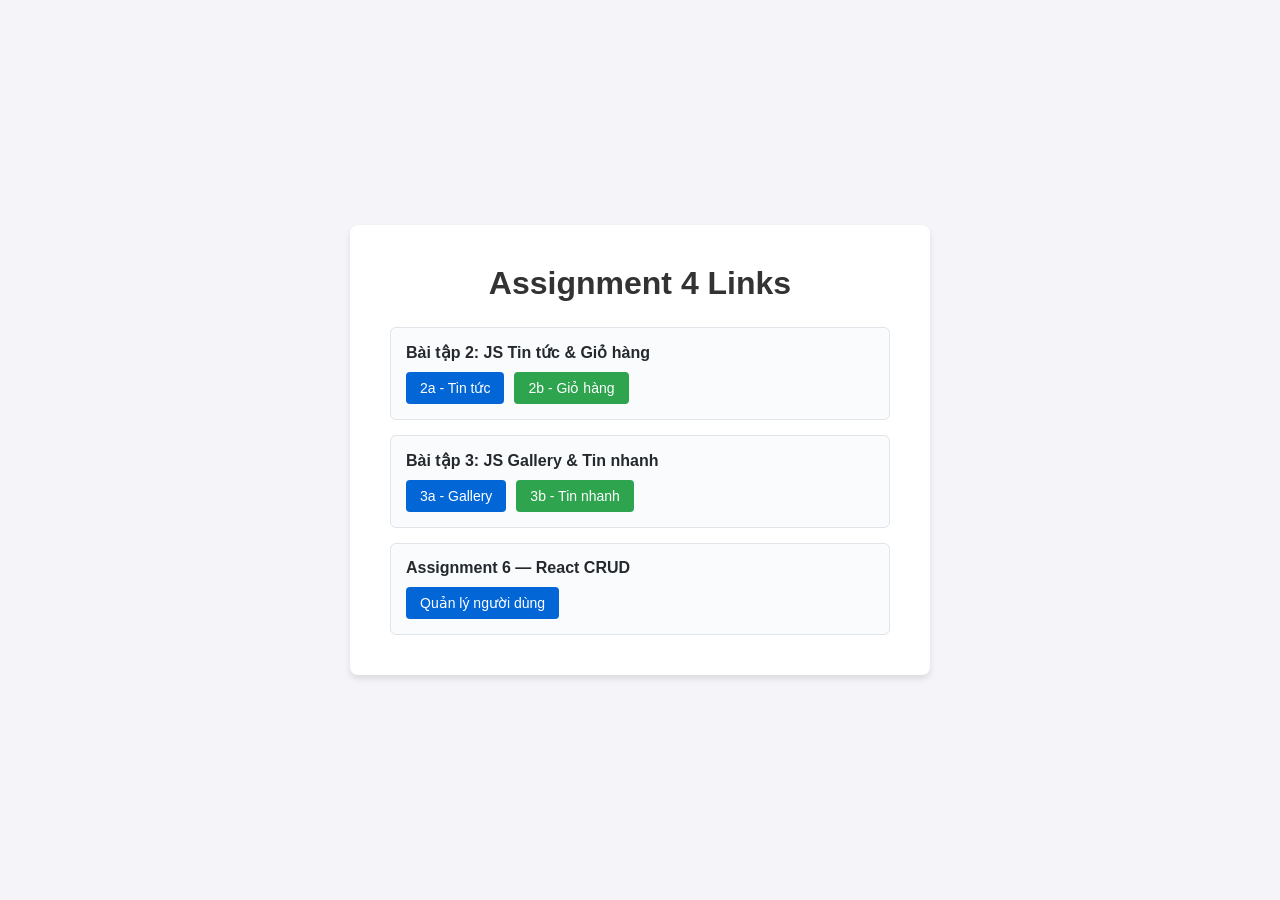
<file: index.html>
<!DOCTYPE html>
<html lang="vi">
<head>
    <meta charset="UTF-8">
    <meta name="viewport" content="width=device-width, initial-scale=1.0">
    <title>Son Pham's Website</title>
    <style>
        body {
            font-family: Arial, sans-serif;
            display: flex;
            justify-content: center;
            align-items: center;
            min-height: 100vh;
            margin: 0;
            background-color: #f4f4f9;
        }
        .container {
            text-align: center;
            background: white;
            padding: 40px;
            border-radius: 8px;
            box-shadow: 0 4px 6px rgba(0,0,0,0.1);
            max-width: 500px;
            width: 90%;
        }
        h1 {
            margin-top: 0;
            color: #333;
        }
        .links {
            margin-top: 25px;
            display: flex;
            flex-direction: column;
            gap: 15px;
        }
        .card {
            border: 1px solid #e1e4e8;
            border-radius: 6px;
            padding: 15px;
            background: #fafbfc;
            text-align: left;
        }
        .card h3 {
            margin: 0 0 10px 0;
            font-size: 16px;
            color: #24292e;
        }
        .card .btn-group {
            display: flex;
            gap: 10px;
        }
        .btn {
            display: inline-block;
            padding: 8px 14px;
            background-color: #0366d6;
            color: white;
            text-decoration: none;
            border-radius: 4px;
            font-size: 14px;
            font-weight: 500;
            transition: background-color 0.2s;
        }
        .btn:hover {
            background-color: #024ea4;
        }
        .btn-secondary {
            background-color: #2ea44f;
        }
        .btn-secondary:hover {
            background-color: #22863a;
        }
    </style>
</head>
<body>
    <div class="container">
        <h1>Assignment 4 Links</h1>
        <div class="links">
            <div class="card">
                <h3>Bài tập 2: JS Tin tức & Giỏ hàng</h3>
                <div class="btn-group">
                    <a href="asm4new/bai2/news.html" class="btn">2a - Tin tức</a>
                    <a href="asm4new/bai2/index.html" class="btn btn-secondary">2b - Giỏ hàng</a>
                </div>
            </div>
            <div class="card">
                <h3>Bài tập 3: JS Gallery & Tin nhanh</h3>
                <div class="btn-group">
                    <a href="asm4new/bai3/index.html" class="btn">3a - Gallery</a>
                    <a href="asm4new/bai3/news.html" class="btn btn-secondary">3b - Tin nhanh</a>
                </div>
            </div>
            <div class="card">
                <h3>Assignment 6 — React CRUD</h3>
                <div class="btn-group">
                    <a href="asm6/" class="btn">Quản lý người dùng</a>
                </div>
            </div>
        </div>
    </div>
</body>
</html>
</file>
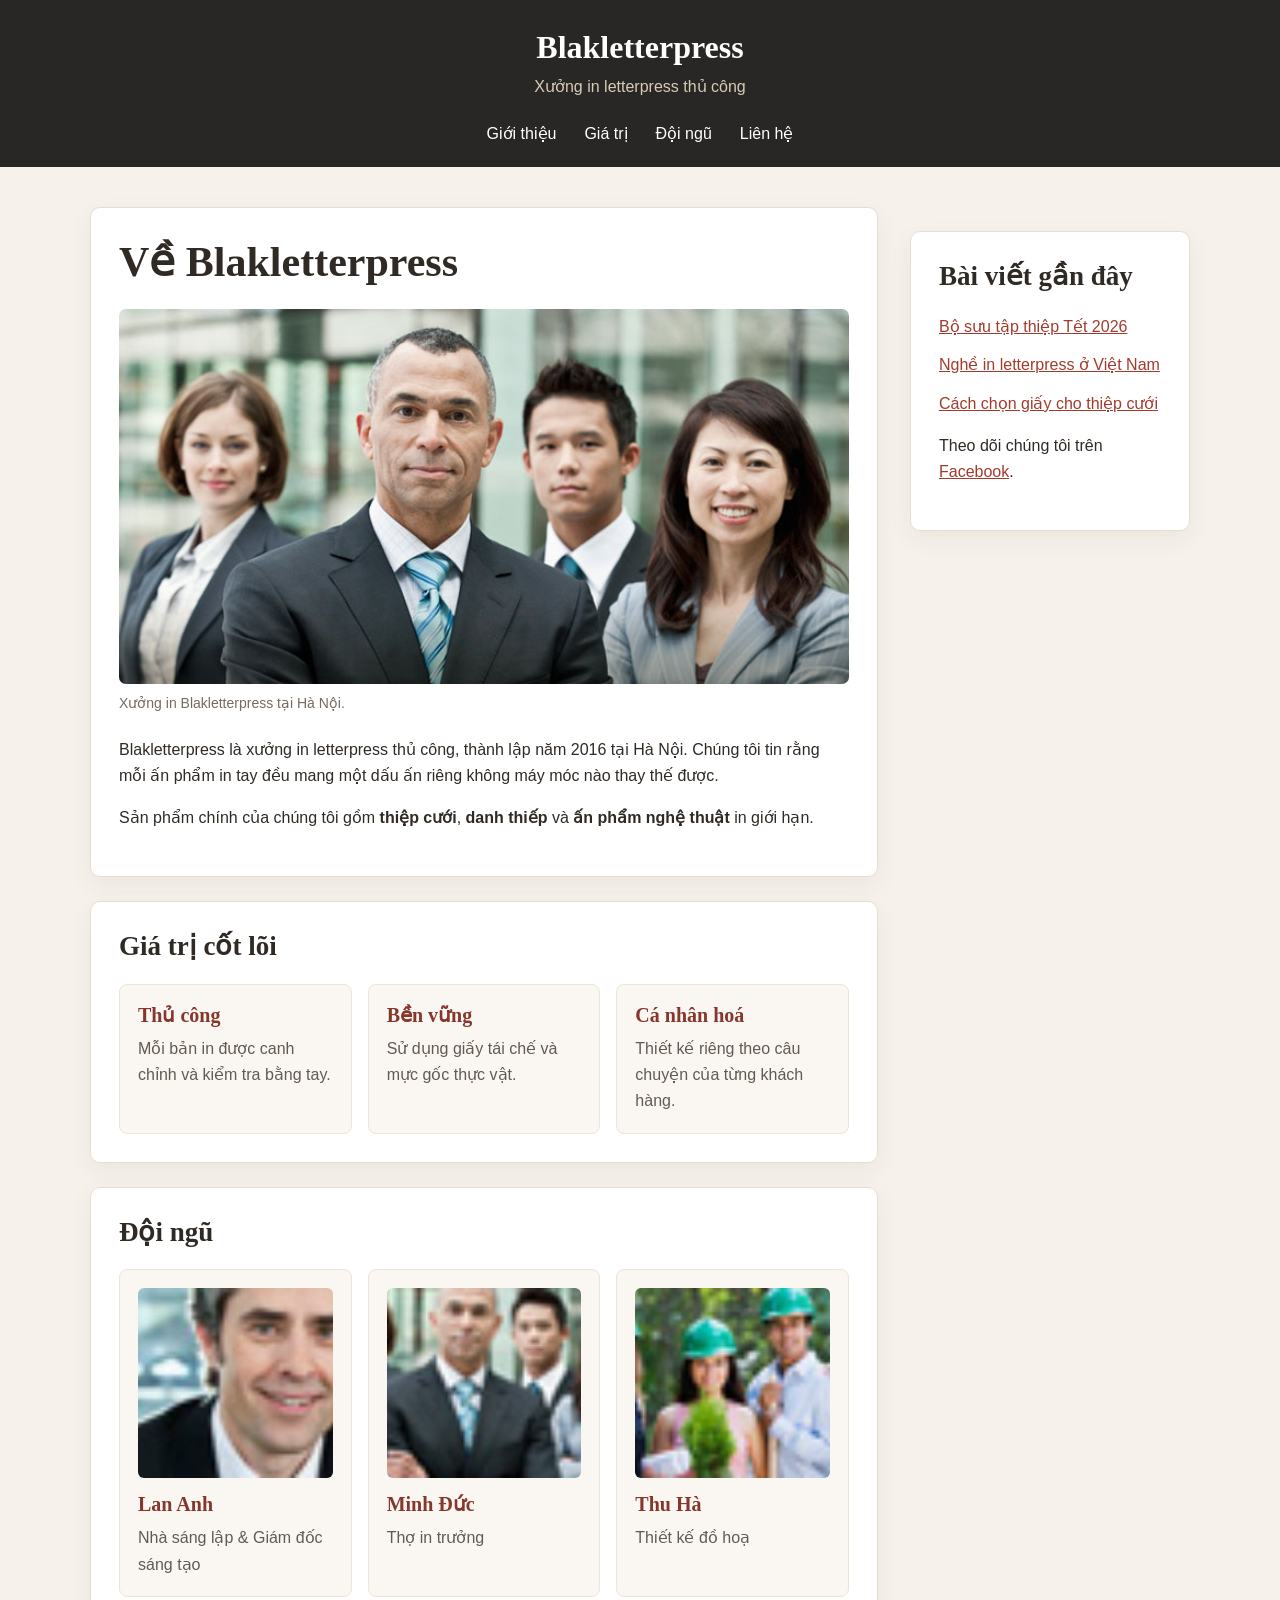
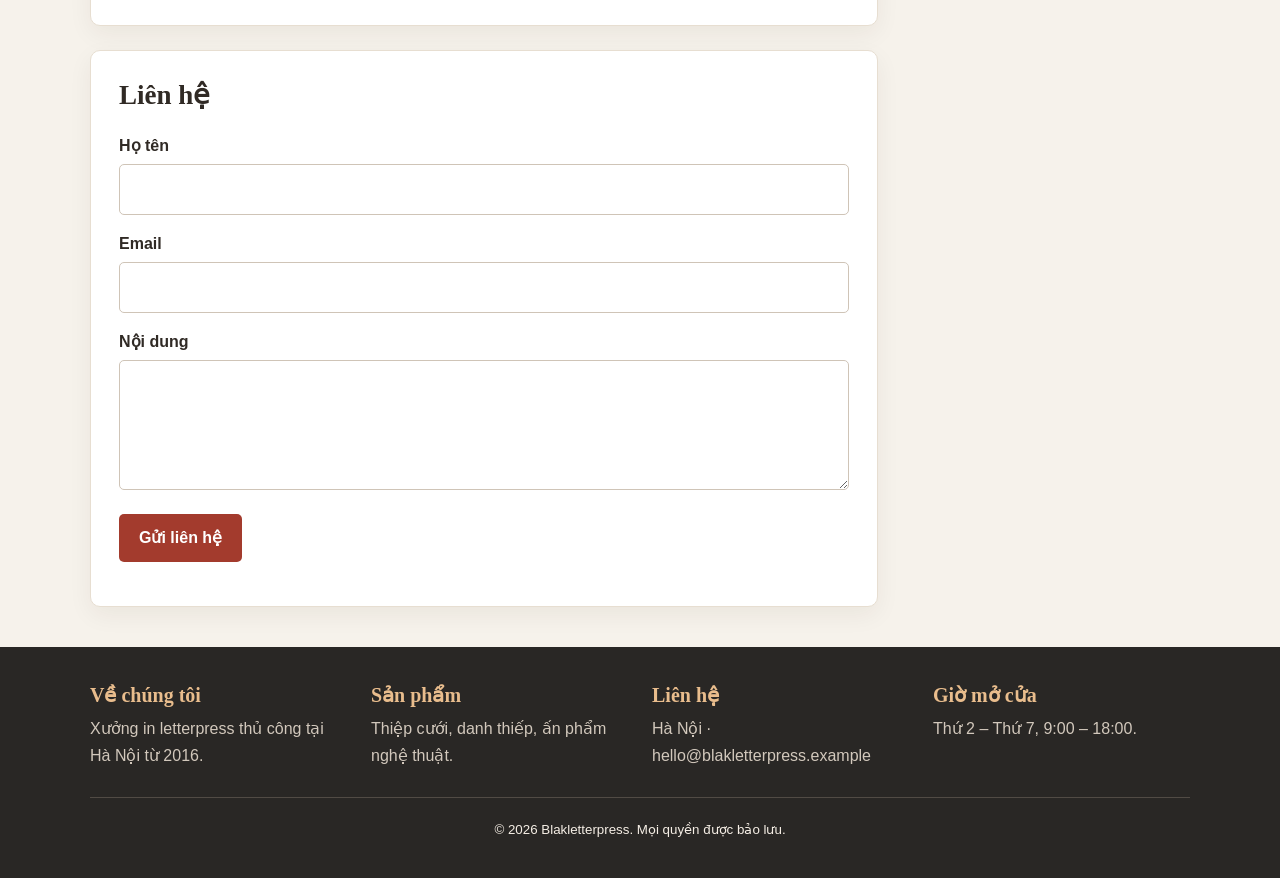
<file: asm4/index.html>
<!DOCTYPE html>
<html lang="vi">
<head>
	<meta charset="UTF-8">
	<meta name="viewport" content="width=device-width, initial-scale=1.0">
	<meta name="description" content="Giới thiệu Blakletterpress — xưởng in letterpress thủ công tại Hà Nội.">
	<title>Giới thiệu — Blakletterpress</title>

	<!-- SV (Hoạt động 1): tạo file style.css trong cùng thư mục và giữ dòng <link> dưới đây. -->
	<link rel="stylesheet" href="style.css">
</head>
<body>

	<header class="site-header">
		<a href="#" class="site-name">Blakletterpress</a>
		<p class="tagline">Xưởng in letterpress thủ công</p>
		<nav class="main-nav" aria-label="Chính">
			<ul>
				<li><a href="#gioi-thieu">Giới thiệu</a></li>
				<li><a href="#gia-tri">Giá trị</a></li>
				<li><a href="#doi-ngu">Đội ngũ</a></li>
				<li><a href="#lien-he">Liên hệ</a></li>
			</ul>
		</nav>
	</header>

	<div class="layout">
		<main>

			<article id="gioi-thieu">
				<h1>Về Blakletterpress</h1>

				<figure>
					<img src="./images/team-large.jpg" alt="Đội ngũ Blakletterpress tại xưởng in">
					<figcaption>Xưởng in Blakletterpress tại Hà Nội.</figcaption>
				</figure>

				<p>
					Blakletterpress là xưởng in letterpress thủ công, thành lập năm 2016 tại Hà Nội.
					Chúng tôi tin rằng mỗi ấn phẩm in tay đều mang một dấu ấn riêng không máy móc nào thay thế được.
				</p>
				<p>
					Sản phẩm chính của chúng tôi gồm <strong>thiệp cưới</strong>, <strong>danh thiếp</strong>
					và <strong>ấn phẩm nghệ thuật</strong> in giới hạn.
				</p>
			</article>

			<section id="gia-tri">
				<h2>Giá trị cốt lõi</h2>
				<ul class="value-list">
					<li class="value-card">
						<h3>Thủ công</h3>
						<p>Mỗi bản in được canh chỉnh và kiểm tra bằng tay.</p>
					</li>
					<li class="value-card">
						<h3>Bền vững</h3>
						<p>Sử dụng giấy tái chế và mực gốc thực vật.</p>
					</li>
					<li class="value-card">
						<h3>Cá nhân hoá</h3>
						<p>Thiết kế riêng theo câu chuyện của từng khách hàng.</p>
					</li>
				</ul>
			</section>

			<section id="doi-ngu">
				<h2>Đội ngũ</h2>
				<ul class="team-list">
					<li class="member">
						<img src="./images/smiling.jpg" alt="Chân dung Lan Anh">
						<h3>Lan Anh</h3>
						<p>Nhà sáng lập &amp; Giám đốc sáng tạo</p>
					</li>
					<li class="member">
						<img src="./images/team.jpg" alt="Chân dung Minh Đức">
						<h3>Minh Đức</h3>
						<p>Thợ in trưởng</p>
					</li>
					<li class="member">
						<img src="./images/ecofriends.jpg" alt="Chân dung Thu Hà">
						<h3>Thu Hà</h3>
						<p>Thiết kế đồ hoạ</p>
					</li>
				</ul>
			</section>

			<section id="lien-he">
				<h2>Liên hệ</h2>
				<form action="#" method="post" class="contact-form">
					<p>
						<label for="ten">Họ tên</label><br>
						<input type="text" id="ten" name="ten" required>
					</p>
					<p>
						<label for="email">Email</label><br>
						<input type="email" id="email" name="email" required>
					</p>
					<p>
						<label for="noidung">Nội dung</label><br>
						<textarea id="noidung" name="noidung" rows="4"></textarea>
					</p>
					<p>
						<button type="submit">Gửi liên hệ</button>
					</p>
				</form>
			</section>

		</main>

		<aside class="sidebar">
			<h2>Bài viết gần đây</h2>
			<ul class="recent">
				<li><a href="#">Bộ sưu tập thiệp Tết 2026</a></li>
				<li><a href="#">Nghề in letterpress ở Việt Nam</a></li>
				<li><a href="#">Cách chọn giấy cho thiệp cưới</a></li>
			</ul>
			<p>
				Theo dõi chúng tôi trên
				<a href="https://facebook.com" target="_blank" rel="noopener">Facebook</a>.
			</p>
		</aside>
	</div>

	<footer class="site-footer">
		<ul class="footer-cols">
			<li>
				<h3>Về chúng tôi</h3>
				<p>Xưởng in letterpress thủ công tại Hà Nội từ 2016.</p>
			</li>
			<li>
				<h3>Sản phẩm</h3>
				<p>Thiệp cưới, danh thiếp, ấn phẩm nghệ thuật.</p>
			</li>
			<li>
				<h3>Liên hệ</h3>
				<p>Hà Nội · hello@blakletterpress.example</p>
			</li>
			<li>
				<h3>Giờ mở cửa</h3>
				<p>Thứ 2 – Thứ 7, 9:00 – 18:00.</p>
			</li>
		</ul>
		<p class="copyright"><small>© 2026 Blakletterpress. Mọi quyền được bảo lưu.</small></p>
	</footer>

</body>
</html>
</file>
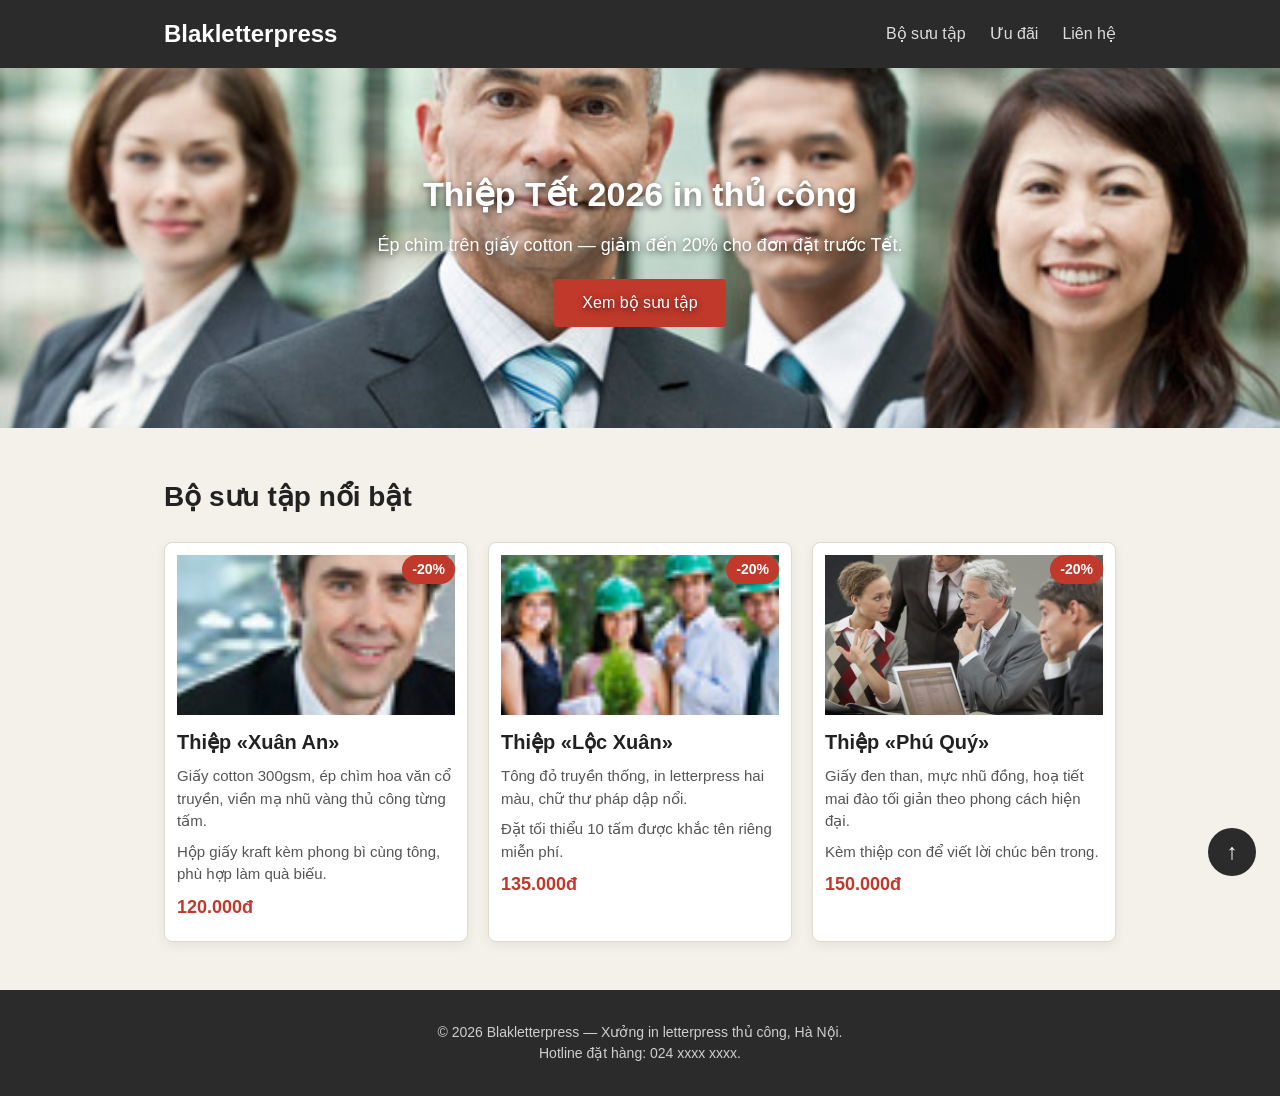
<file: asm3/bai1/index.html>
<!DOCTYPE html>
<html lang="vi">
<head>
	<meta charset="UTF-8">
	<meta name="viewport" content="width=device-width, initial-scale=1.0">
	<title>Khuyến mãi thiệp Tết 2026 — Blakletterpress</title>
	<link rel="stylesheet" href="style-loi.css">
</head>
<body>
	<header class="site-header">
		<div class="header-inner">
			<a href="#" class="brand">Blakletterpress</a>
			<nav class="main-nav">
				<ul>
					<li><a href="#bo-suu-tap">Bộ sưu tập</a></li>
					<li><a href="#uu-dai">Ưu đãi</a></li>
					<li><a href="#lien-he">Liên hệ</a></li>
				</ul>
			</nav>
		</div>
	</header>

	<section class="hero">
		<img class="hero-bg" src="./images/team-large.jpg" alt="Xưởng in letterpress Blakletterpress">
		<div class="hero-overlay">
			<h1>Thiệp Tết 2026 in thủ công</h1>
			<p>Ép chìm trên giấy cotton — giảm đến 20% cho đơn đặt trước Tết.</p>
			<a href="#bo-suu-tap" class="hero-btn">Xem bộ sưu tập</a>
		</div>
	</section>

	<main>
		<section id="bo-suu-tap" class="products">
			<h2>Bộ sưu tập nổi bật</h2>
			<div class="card-list">

				<article class="card">
					<span class="badge">-20%</span>
					<img src="./images/smiling.jpg" alt="Thiệp Xuân An">
					<div class="card-body">
						<h3>Thiệp &laquo;Xuân An&raquo;</h3>
						<p>Giấy cotton 300gsm, ép chìm hoa văn cổ truyền, viền mạ nhũ vàng thủ công từng tấm.</p>
						<p>Hộp giấy kraft kèm phong bì cùng tông, phù hợp làm quà biếu.</p>
						<p class="price">120.000đ</p>
					</div>
				</article>

				<article class="card">
					<span class="badge">-20%</span>
					<img src="./images/ecofriends.jpg" alt="Thiệp Lộc Xuân">
					<div class="card-body">
						<h3>Thiệp &laquo;Lộc Xuân&raquo;</h3>
						<p>Tông đỏ truyền thống, in letterpress hai màu, chữ thư pháp dập nổi.</p>
						<p>Đặt tối thiểu 10 tấm được khắc tên riêng miễn phí.</p>
						<p class="price">135.000đ</p>
					</div>
				</article>

				<article class="card">
					<span class="badge">-20%</span>
					<img src="./images/meeting.jpg" alt="Thiệp Phú Quý">
					<div class="card-body">
						<h3>Thiệp &laquo;Phú Quý&raquo;</h3>
						<p>Giấy đen than, mực nhũ đồng, hoạ tiết mai đào tối giản theo phong cách hiện đại.</p>
						<p>Kèm thiệp con để viết lời chúc bên trong.</p>
						<p class="price">150.000đ</p>
					</div>
				</article>

			</div>
		</section>
	</main>

	<a href="#" class="back-to-top" aria-label="Lên đầu trang">↑</a>

	<footer id="lien-he" class="site-footer">
		<p>© 2026 Blakletterpress — Xưởng in letterpress thủ công, Hà Nội.</p>
		<p>Hotline đặt hàng: 024&nbsp;xxxx&nbsp;xxxx.</p>
	</footer>
</body>
</html>
</file>
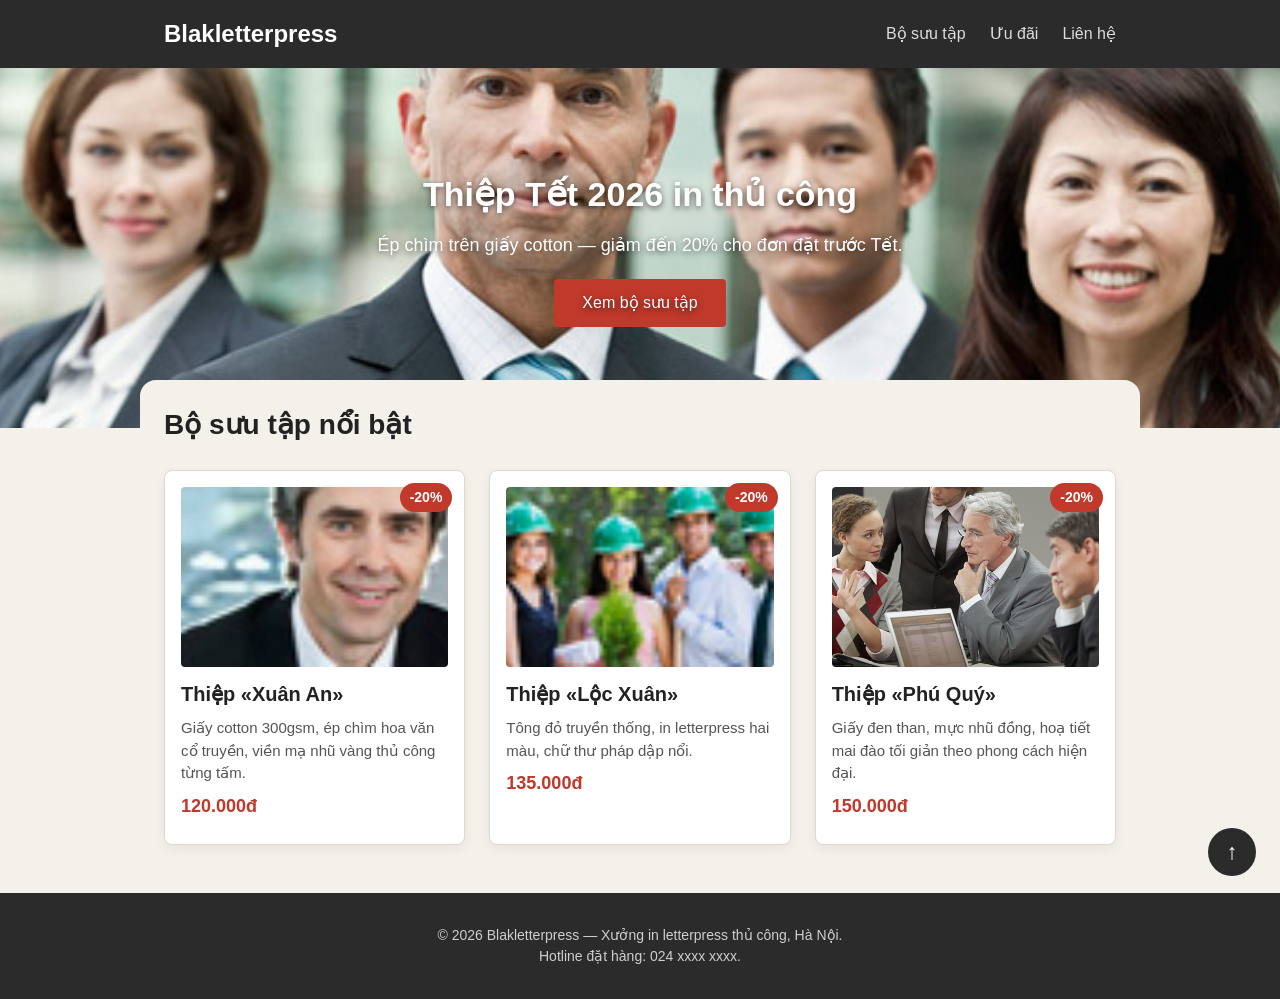
<file: asm3/bai2/index.html>
<!DOCTYPE html>
<html lang="vi">
<head>
	<meta charset="UTF-8">
	<meta name="viewport" content="width=device-width, initial-scale=1.0">
	<title>Khuyến mãi thiệp Tết 2026 — Blakletterpress</title>
	<link rel="stylesheet" href="style-loi.css">
</head>
<body>
	<div class="page">
		<header class="site-header">
			<div class="header-inner">
				<a href="#" class="brand">Blakletterpress</a>
				<nav class="main-nav">
					<ul>
						<li><a href="#bo-suu-tap">Bộ sưu tập</a></li>
						<li><a href="#uu-dai">Ưu đãi</a></li>
						<li><a href="#lien-he">Liên hệ</a></li>
					</ul>
				</nav>
			</div>
		</header>

		<section class="hero">
			<img class="hero-bg" src="./images/team-large.jpg" alt="Xưởng in letterpress Blakletterpress">
			<div class="hero-overlay">
				<h1>Thiệp Tết 2026 in thủ công</h1>
				<p>Ép chìm trên giấy cotton — giảm đến 20% cho đơn đặt trước Tết.</p>
				<a href="#bo-suu-tap" class="hero-btn">Xem bộ sưu tập</a>
			</div>
		</section>

		<main>
			<section id="bo-suu-tap" class="products">
				<h2>Bộ sưu tập nổi bật</h2>
				<div class="card-list">

					<article class="card">
						<span class="badge">-20%</span>
						<img src="./images/smiling.jpg" alt="Thiệp Xuân An">
						<div class="card-body">
							<h3>Thiệp &laquo;Xuân An&raquo;</h3>
							<p>Giấy cotton 300gsm, ép chìm hoa văn cổ truyền, viền mạ nhũ vàng thủ công từng tấm.</p>
							<p class="price">120.000đ</p>
						</div>
					</article>

					<article class="card">
						<span class="badge">-20%</span>
						<img src="./images/ecofriends.jpg" alt="Thiệp Lộc Xuân">
						<div class="card-body">
							<h3>Thiệp &laquo;Lộc Xuân&raquo;</h3>
							<p>Tông đỏ truyền thống, in letterpress hai màu, chữ thư pháp dập nổi.</p>
							<p class="price">135.000đ</p>
						</div>
					</article>

					<article class="card">
						<span class="badge">-20%</span>
						<img src="./images/meeting.jpg" alt="Thiệp Phú Quý">
						<div class="card-body">
							<h3>Thiệp &laquo;Phú Quý&raquo;</h3>
							<p>Giấy đen than, mực nhũ đồng, hoạ tiết mai đào tối giản theo phong cách hiện đại.</p>
							<p class="price">150.000đ</p>
						</div>
					</article>

				</div>
			</section>
		</main>

		<a href="#" class="back-to-top" aria-label="Lên đầu trang">↑</a>

		<footer id="lien-he" class="site-footer">
			<p>© 2026 Blakletterpress — Xưởng in letterpress thủ công, Hà Nội.</p>
			<p>Hotline đặt hàng: 024&nbsp;xxxx&nbsp;xxxx.</p>
		</footer>
	</div>
</body>
</html>
</file>
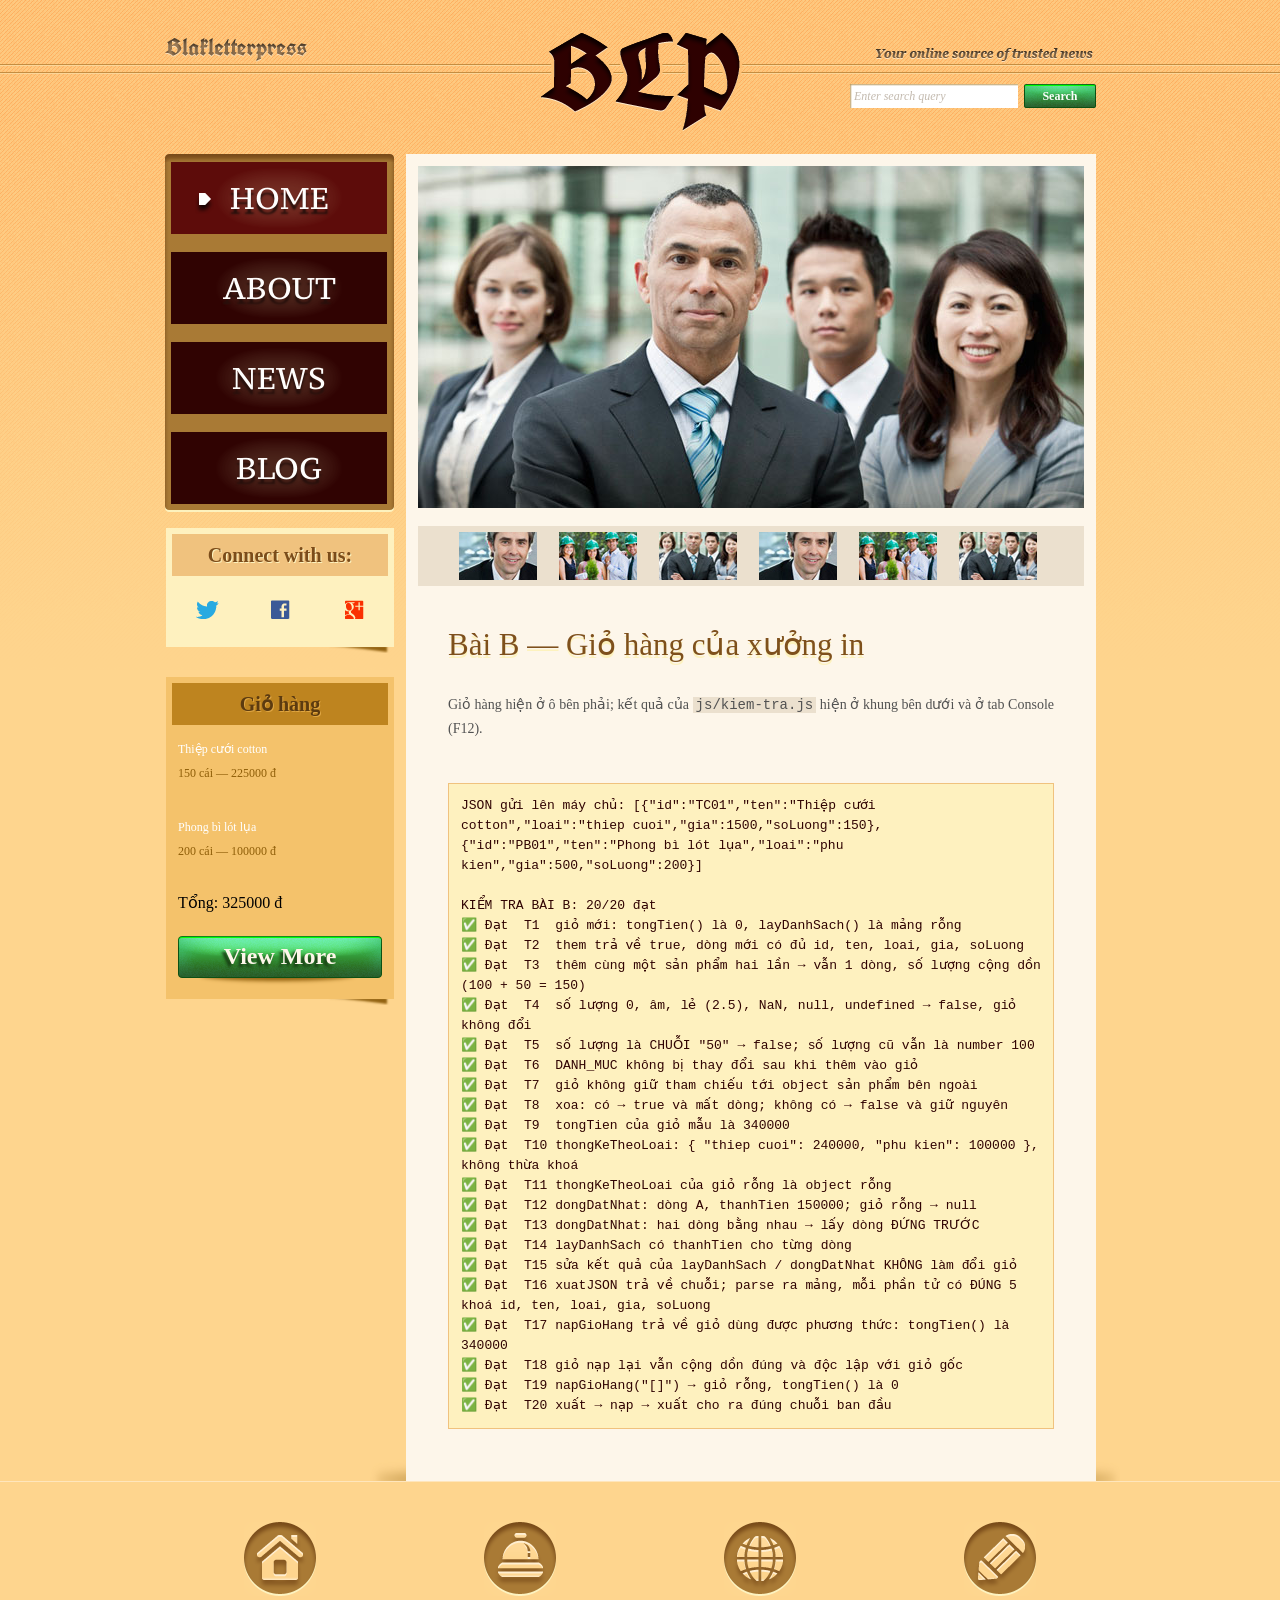
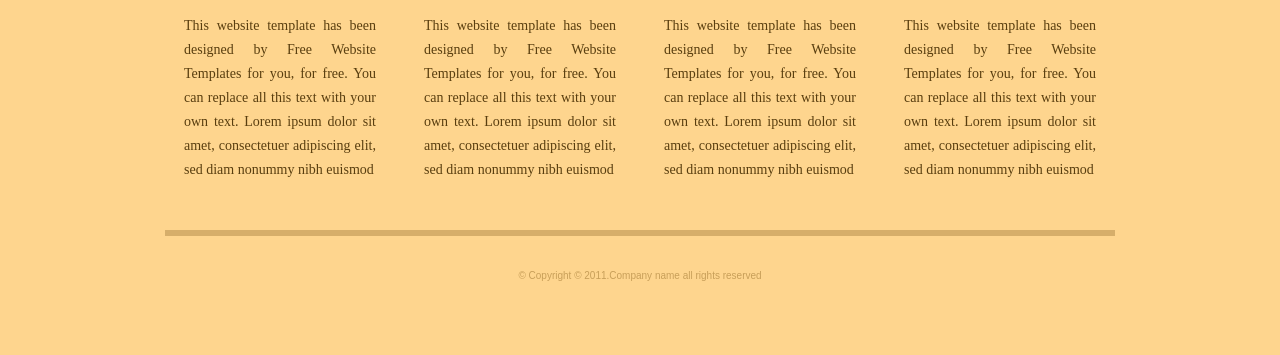
<file: asm4new/bai2/index.html>
<!DOCTYPE html>
<!-- Website template by freewebsitetemplates.com -->
<html>
<head>
	<meta charset="UTF-8">
	<title>Bài B – Giỏ hàng | Blakletterpress</title>
	<link rel="stylesheet" href="css/style.css" type="text/css">
	<link rel="stylesheet" href="css/bai-js.css" type="text/css">
</head>
<body>
	<div id="page">
		<div id="header">
			<div id="motto">
				<a href="index.html" class="sitename"><img src="images/blakletterpress.png" height="24" width="142" alt="SiteName"></a>
				<p>
					<img src="images/header-text.png" height="14" width="218" alt="Text">
				</p>
			</div>
			<div id="logo">
				<a href="index.html"><img src="images/logo.png" alt="LOGO"></a>
			</div>
			<div id="searchbar">
				<form action="#" method="post">
					<input type="text" value="Enter search query" class="txtfield" onBlur="javascript:if(this.value==''){this.value=this.defaultValue;}" onFocus="javascript:if(this.value==this.defaultValue){this.value='';}">
					<input type="submit" value="Search" class="btn">
				</form>
			</div>
		</div>
		<div id="contents">
			<div id="main">
				<div id="gallery">
					<div>
						<img src="images/team-large.jpg" alt="Img">
					</div>
					<ul>
						<li>
							<img src="images/smiling.jpg" alt="Img">
						</li>
						<li>
							<img src="images/ecofriends.jpg" alt="Img">
						</li>
						<li>
							<img src="images/team.jpg" alt="Img">
						</li>
						<li>
							<img src="images/smiling.jpg" alt="Img">
						</li>
						<li>
							<img src="images/ecofriends.jpg" alt="Img">
						</li>
						<li>
							<img src="images/team.jpg" alt="Img">
						</li>
					</ul>
				</div>
				<div class="body">
					<h1>Bài B — Giỏ hàng của xưởng in</h1>
					<p>
						Giỏ hàng hiện ở ô bên phải; kết quả của <code>js/kiem-tra.js</code> hiện ở khung bên dưới và ở tab Console (F12).
					</p>
					<pre id="ket-qua"></pre>
				</div>
			</div>
			<div id="sidebar">
				<div id="navigation">
					<div>
						<ul>
							<li class="selected">
								<a href="index.html">Home</a>
							</li>
							<li>
								<a href="about.html">About</a>
							</li>
							<li>
								<a href="news.html">News</a>
							</li>
							<li>
								<a href="blog.html">Blog</a>
							</li>
						</ul>
					</div>
				</div>
				<div class="section">
					<div id="connect">
						<h2>Connect with us:</h2>
						<a href="http://freewebsitetemplates.com/go/twitter/" target="_blank" class="twitter"></a> <a href="http://freewebsitetemplates.com/go/facebook/" target="_blank" class="facebook"></a> <a href="http://freewebsitetemplates.com/go/googleplus/" target="_blank" class="googleplus"></a>
					</div>
				</div>
				<div class="section">
					<div id="posts">
						<h2>Giỏ hàng</h2>
						<ul id="gio-hang">
							<li>
								<h5>Title Sample One</h5>
								<p>
									Lorem ipsum dolor sit amet, consectetur adipiscing elit. Donec eleifend ligula vel velit varius
								</p>
								<a href="news.html" class="more">Read more</a>
							</li>
							<li>
								<h5>Title Sample One</h5>
								<p>
									Lorem ipsum dolor sit amet, consectetur adipiscing elit. Donec eleifend ligula vel velit varius
								</p>
								<a href="news.html" class="more">Read more</a>
							</li>
						</ul>
						<a href="news.html" class="btn2">View More</a>
					</div>
				</div>
			</div>
		</div>
		<div id="footer">
			<div>
				<ul id="featured">
					<li>
						<a href="index.html" class="home"></a>
						<p>
							This website template has been designed by Free Website Templates for you, for free. You can replace all this text with your own text. Lorem ipsum dolor sit amet, consectetuer adipiscing elit, sed diam nonummy nibh euismod
						</p>
					</li>
					<li>
						<a href="index.html" class="bell"></a>
						<p>
							This website template has been designed by Free Website Templates for you, for free. You can replace all this text with your own text. Lorem ipsum dolor sit amet, consectetuer adipiscing elit, sed diam nonummy nibh euismod
						</p>
					</li>
					<li>
						<a href="index.html" class="globe"></a>
						<p>
							This website template has been designed by Free Website Templates for you, for free. You can replace all this text with your own text. Lorem ipsum dolor sit amet, consectetuer adipiscing elit, sed diam nonummy nibh euismod
						</p>
					</li>
					<li>
						<a href="index.html" class="pencil"></a>
						<p>
							This website template has been designed by Free Website Templates for you, for free. You can replace all this text with your own text. Lorem ipsum dolor sit amet, consectetuer adipiscing elit, sed diam nonummy nibh euismod
						</p>
					</li>
				</ul>
				<p id="footnote">
					© Copyright © 2011.Company name all rights reserved
				</p>
			</div>
		</div>
	</div>
	<script src="js/ho-tro.js"></script>
	<script src="js/bai-b-gio-hang.js"></script>
	<script src="js/kiem-tra.js"></script>
</body>
</html>
</file>
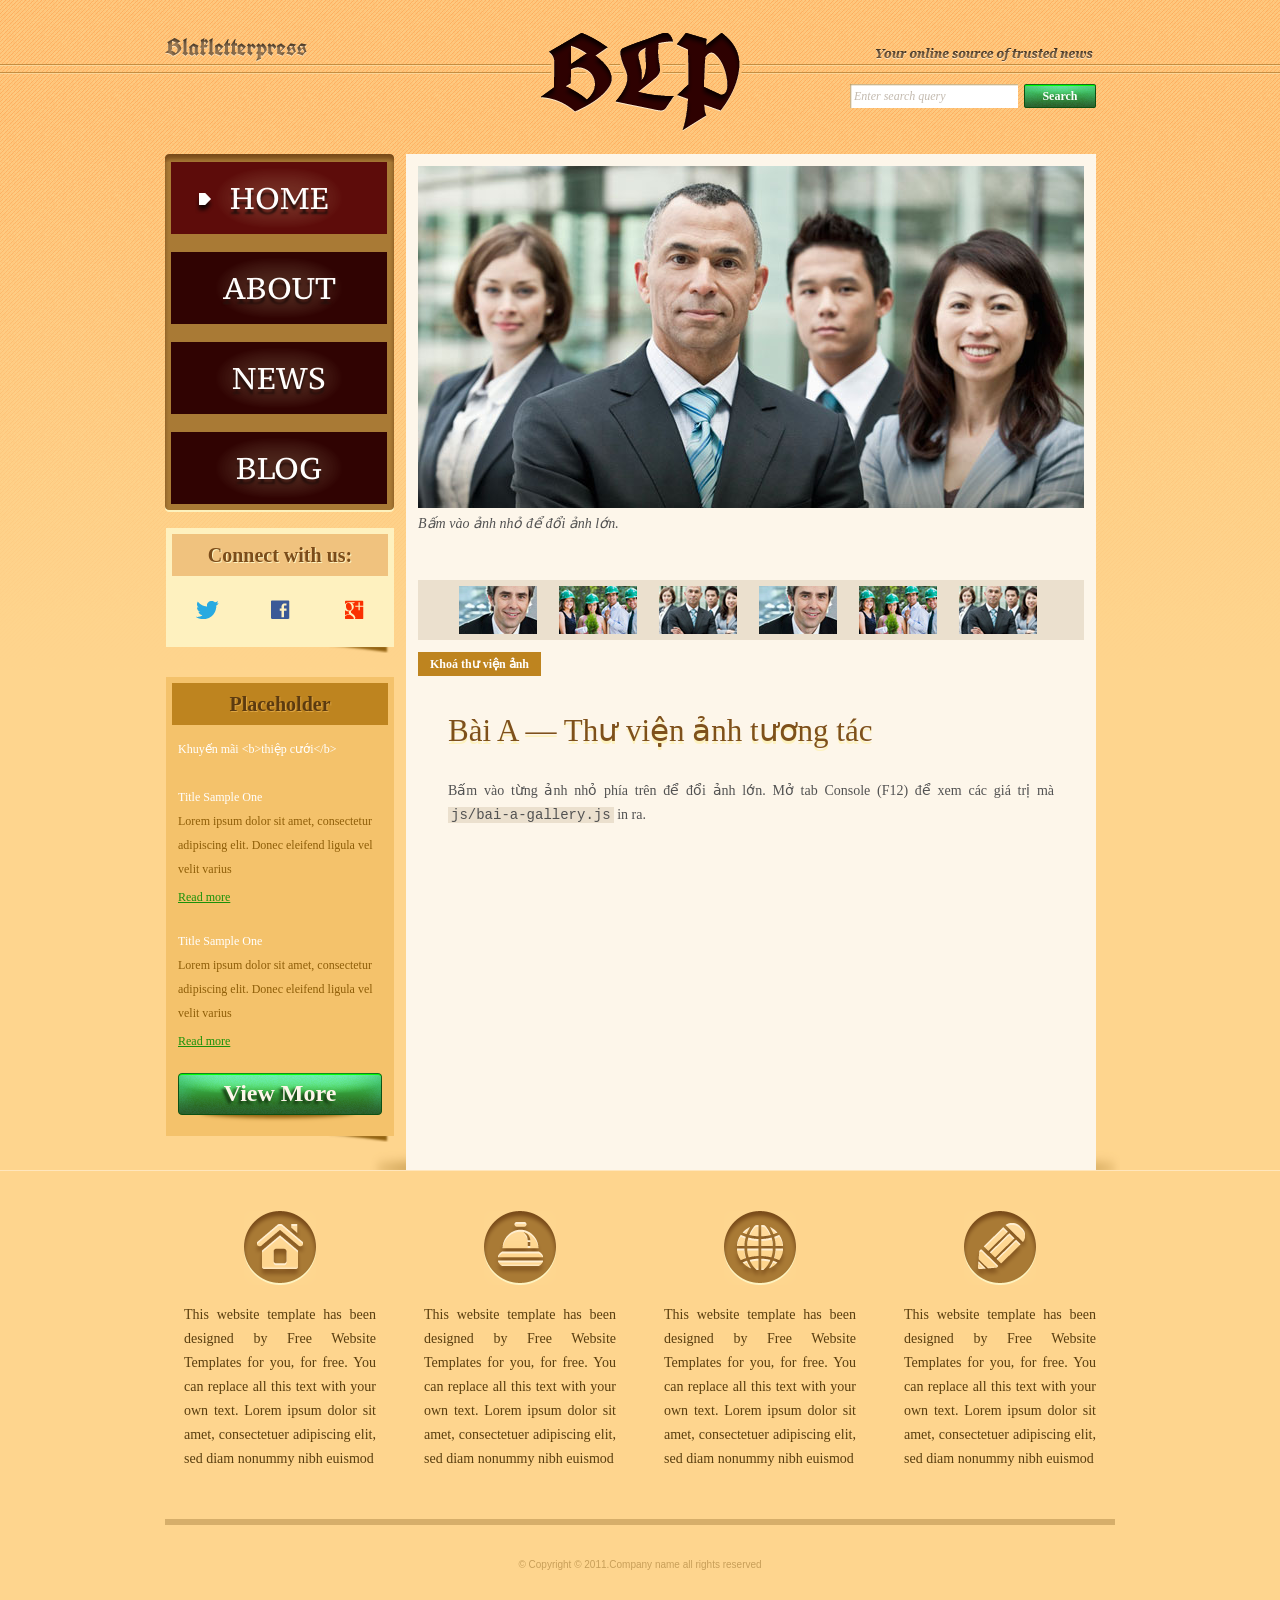
<file: asm4new/bai3/index.html>
<!DOCTYPE html>
<!-- Website template by freewebsitetemplates.com -->
<html>
<head>
	<meta charset="UTF-8">
	<title>Bài A – Thư viện ảnh | Blakletterpress</title>
	<link rel="stylesheet" href="css/style.css" type="text/css">
	<link rel="stylesheet" href="css/bai-js.css" type="text/css">
</head>
<body>
	<div id="page">
		<div id="header">
			<div id="motto">
				<a href="index.html" class="sitename"><img src="images/blakletterpress.png" height="24" width="142" alt="SiteName"></a>
				<p>
					<img src="images/header-text.png" height="14" width="218" alt="Text">
				</p>
			</div>
			<div id="logo">
				<a href="index.html"><img src="images/logo.png" alt="LOGO"></a>
			</div>
			<div id="searchbar">
				<form action="#" method="post">
					<input type="text" id="o-tim-kiem" value="Enter search query" class="txtfield">
					<input type="submit" value="Search" class="btn">
				</form>
			</div>
		</div>
		<div id="contents">
			<div id="main">
				<div id="gallery">
					<div>
						<img src="images/team-large.jpg" alt="Img">
					</div>
					<ul>
						<li>
							<img src="images/smiling.jpg" alt="meeting">
						</li>
						<li>
							<img src="images/ecofriends.jpg" alt="team-large">
						</li>
						<li>
							<img src="images/team.jpg" alt="team-large">
						</li>
						<li>
							<img src="images/smiling.jpg" alt="meeting">
						</li>
						<li>
							<img src="images/ecofriends.jpg" alt="team-large">
						</li>
						<li>
							<img src="images/team.jpg" alt="team-large">
						</li>
					</ul>
					<button type="button" id="nut-khoa">Khoá thư viện ảnh</button>
				</div>
				<div class="body">
					<h1>Bài A — Thư viện ảnh tương tác</h1>
					<p>
						Bấm vào từng ảnh nhỏ phía trên để đổi ảnh lớn. Mở tab Console (F12) để xem các giá trị mà <code>js/bai-a-gallery.js</code> in ra.
					</p>
				</div>
			</div>
			<div id="sidebar">
				<div id="navigation">
					<div>
						<ul>
							<li class="selected">
								<a href="index.html">Home</a>
							</li>
							<li>
								<a href="about.html">About</a>
							</li>
							<li>
								<a href="news.html">News</a>
							</li>
							<li>
								<a href="blog.html">Blog</a>
							</li>
						</ul>
					</div>
				</div>
				<div class="section">
					<div id="connect">
						<h2>Connect with us:</h2>
						<a href="http://freewebsitetemplates.com/go/twitter/" target="_blank" class="twitter"></a> <a href="http://freewebsitetemplates.com/go/facebook/" target="_blank" class="facebook"></a> <a href="http://freewebsitetemplates.com/go/googleplus/" target="_blank" class="googleplus"></a>
					</div>
				</div>
				<div class="section">
					<div id="posts">
						<h2>Placeholder</h2>
						<ul>
							<li>
								<h5>Title Sample One</h5>
								<p>
									Lorem ipsum dolor sit amet, consectetur adipiscing elit. Donec eleifend ligula vel velit varius
								</p>
								<a href="news.html" class="more">Read more</a>
							</li>
							<li>
								<h5>Title Sample One</h5>
								<p>
									Lorem ipsum dolor sit amet, consectetur adipiscing elit. Donec eleifend ligula vel velit varius
								</p>
								<a href="news.html" class="more">Read more</a>
							</li>
						</ul>
						<a href="news.html" class="btn2">View More</a>
					</div>
				</div>
			</div>
		</div>
		<div id="footer">
			<div>
				<ul id="featured">
					<li>
						<a href="index.html" class="home"></a>
						<p>
							This website template has been designed by Free Website Templates for you, for free. You can replace all this text with your own text. Lorem ipsum dolor sit amet, consectetuer adipiscing elit, sed diam nonummy nibh euismod
						</p>
					</li>
					<li>
						<a href="index.html" class="bell"></a>
						<p>
							This website template has been designed by Free Website Templates for you, for free. You can replace all this text with your own text. Lorem ipsum dolor sit amet, consectetuer adipiscing elit, sed diam nonummy nibh euismod
						</p>
					</li>
					<li>
						<a href="index.html" class="globe"></a>
						<p>
							This website template has been designed by Free Website Templates for you, for free. You can replace all this text with your own text. Lorem ipsum dolor sit amet, consectetuer adipiscing elit, sed diam nonummy nibh euismod
						</p>
					</li>
					<li>
						<a href="index.html" class="pencil"></a>
						<p>
							This website template has been designed by Free Website Templates for you, for free. You can replace all this text with your own text. Lorem ipsum dolor sit amet, consectetuer adipiscing elit, sed diam nonummy nibh euismod
						</p>
					</li>
				</ul>
				<p id="footnote">
					© Copyright © 2011.Company name all rights reserved
				</p>
			</div>
		</div>
	</div>
	<script src="js/bai-a-gallery.js"></script>
</body>
</html>
</file>
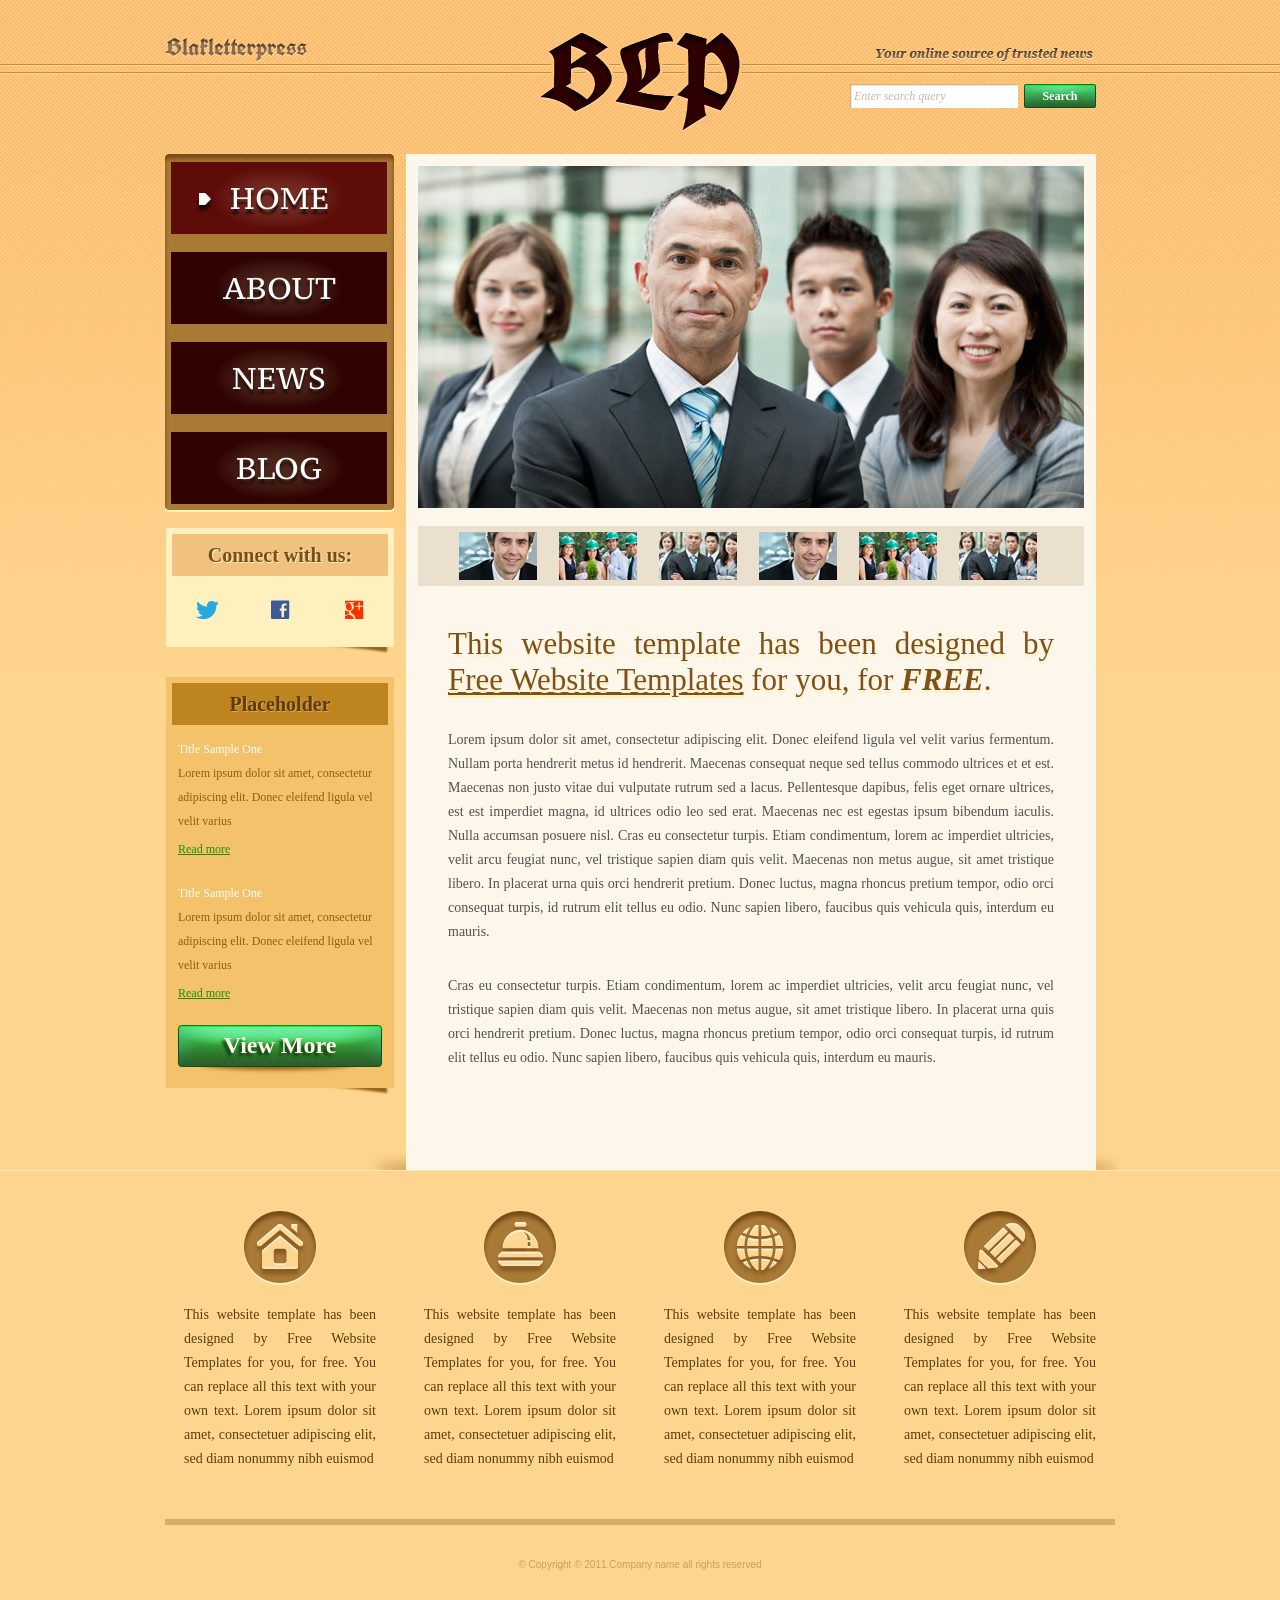
<file: index_new.html>
<!DOCTYPE html>
<!-- Website template by freewebsitetemplates.com - Refactored to HTML5 Semantic & SEO -->
<html lang="en">
<head>
	<meta charset="UTF-8">
	<meta name="viewport" content="width=device-width, initial-scale=1.0">
	
	<!-- SEO Metadata -->
	<title>Blakletterpress - Your Online Source of Trusted News</title>
	<meta name="description" content="Blakletterpress is your trusted online source for breaking news, comprehensive editorial articles, insightful blogs, and engaging community stories.">
	<meta name="keywords" content="Blakletterpress, trusted news, online journalism, breaking news, blog, articles, community">
	<meta name="author" content="Blakletterpress Editorial Team">
	<meta name="robots" content="index, follow">
	<link rel="canonical" href="https://sonsocoding.duckdns.org/index_new.html">

	<!-- Open Graph / Facebook Meta Tags -->
	<meta property="og:type" content="website">
	<meta property="og:title" content="Blakletterpress - Your Online Source of Trusted News">
	<meta property="og:description" content="Discover in-depth news, verified reports, and engaging community articles on Blakletterpress.">
	<meta property="og:image" content="images/logo.png">
	<meta property="og:url" content="https://sonsocoding.duckdns.org/index_new.html">

	<!-- Twitter Card Meta Tags -->
	<meta name="twitter:card" content="summary_large_image">
	<meta name="twitter:title" content="Blakletterpress - Your Online Source of Trusted News">
	<meta name="twitter:description" content="Discover in-depth news, verified reports, and engaging community articles on Blakletterpress.">
	<meta name="twitter:image" content="images/logo.png">

	<link rel="stylesheet" href="css/style.css" type="text/css">
	
	<!-- Semantic CSS Support for HTML5 elements -->
	<style>
		/* Ensure full compatibility between HTML5 semantic tags and existing style.css */
		#main article.body,
		#main div.body {
			padding: 0 30px;
		}
		#sidebar section.section,
		#sidebar div.section {
			background: url(images/box-shadow-bottom.png) no-repeat left bottom;
			margin: 0 0 24px;
			padding: 0 0 6px;
		}
		#footnote {
			display: block;
		}
	</style>
</head>
<body>
	<div id="page">
		<!-- Semantic Header -->
		<header id="header" role="banner">
			<div id="motto">
				<a href="index_new.html" class="sitename">
					<img src="images/blakletterpress.png" height="24" width="142" alt="Blakletterpress Home">
				</a>
				<p>
					<img src="images/header-text.png" height="14" width="218" alt="Your online source of trusted news">
				</p>
			</div>
			<div id="logo">
				<a href="index_new.html">
					<img src="images/logo.png" alt="Blakletterpress Logo">
				</a>
			</div>
			<div id="searchbar" role="search">
				<form action="#" method="post">
					<input type="text" name="q" aria-label="Enter search query" value="Enter search query" class="txtfield" onBlur="javascript:if(this.value==''){this.value=this.defaultValue;}" onFocus="javascript:if(this.value==this.defaultValue){this.value='';}">
					<input type="submit" value="Search" class="btn">
				</form>
			</div>
		</header>

		<!-- Main Content Wrapper -->
		<div id="contents">
			<main id="main" role="main">
				<!-- Photo Gallery Section -->
				<section id="gallery" aria-label="Featured Photography Gallery">
					<div>
						<img src="images/team-large.jpg" alt="Editorial team conducting business meeting in conference room">
					</div>
					<ul aria-label="Gallery thumbnails">
						<li>
							<img src="images/smiling.jpg" alt="Portrait of smiling female journalist">
						</li>
						<li>
							<img src="images/ecofriends.jpg" alt="Volunteers participating in community green initiative">
						</li>
						<li>
							<img src="images/team.jpg" alt="Collaborative discussion among media professionals">
						</li>
						<li>
							<img src="images/smiling.jpg" alt="Portrait of smiling journalist">
						</li>
						<li>
							<img src="images/ecofriends.jpg" alt="Volunteers participating in community project">
						</li>
						<li>
							<img src="images/team.jpg" alt="Media team collaboration in modern office">
						</li>
					</ul>
				</section>

				<!-- Main Editorial Article -->
				<article class="body">
					<h1>This website template has been designed by <a href="http://www.freewebsitetemplates.com/">Free Website Templates</a> for you, for <em>free</em>.</h1>
					<p>
						Lorem ipsum dolor sit amet, consectetur adipiscing elit. Donec eleifend ligula vel velit varius fermentum. Nullam porta hendrerit metus id hendrerit. Maecenas consequat neque sed tellus commodo ultrices et et est. Maecenas non justo vitae dui vulputate rutrum sed a lacus. Pellentesque dapibus, felis eget ornare ultrices, est est imperdiet magna, id ultrices odio leo sed erat. Maecenas nec est egestas ipsum bibendum iaculis. Nulla accumsan posuere nisl. Cras eu consectetur turpis. Etiam condimentum, lorem ac imperdiet ultricies, velit arcu feugiat nunc, vel tristique sapien diam quis velit. Maecenas non metus augue, sit amet tristique libero. In placerat urna quis orci hendrerit pretium. Donec luctus, magna rhoncus pretium tempor, odio orci consequat turpis, id rutrum elit tellus eu odio. Nunc sapien libero, faucibus quis vehicula quis, interdum eu mauris.
					</p>
					<p>
						Cras eu consectetur turpis. Etiam condimentum, lorem ac imperdiet ultricies, velit arcu feugiat nunc, vel tristique sapien diam quis velit. Maecenas non metus augue, sit amet tristique libero. In placerat urna quis orci hendrerit pretium. Donec luctus, magna rhoncus pretium tempor, odio orci consequat turpis, id rutrum elit tellus eu odio. Nunc sapien libero, faucibus quis vehicula quis, interdum eu mauris.
					</p>
				</article>
			</main>

			<!-- Semantic Sidebar -->
			<aside id="sidebar" role="complementary" aria-label="Sidebar Navigation and Posts">
				<!-- Navigation Bar -->
				<nav id="navigation" role="navigation" aria-label="Primary Navigation">
					<div>
						<ul>
							<li class="selected">
								<a href="index_new.html">Home</a>
							</li>
							<li>
								<a href="about.html">About</a>
							</li>
							<li>
								<a href="news.html">News</a>
							</li>
							<li>
								<a href="blog.html">Blog</a>
							</li>
						</ul>
					</div>
				</nav>

				<!-- Social Connect Section -->
				<section class="section" aria-labelledby="connect-heading">
					<div id="connect">
						<h2 id="connect-heading">Connect with us:</h2>
						<a href="http://freewebsitetemplates.com/go/twitter/" target="_blank" class="twitter" aria-label="Follow us on Twitter"></a>
						<a href="http://freewebsitetemplates.com/go/facebook/" target="_blank" class="facebook" aria-label="Follow us on Facebook"></a>
						<a href="http://freewebsitetemplates.com/go/googleplus/" target="_blank" class="googleplus" aria-label="Follow us on Google Plus"></a>
					</div>
				</section>

				<!-- Placeholder Section -->
				<section class="section" aria-labelledby="posts-heading">
					<div id="posts">
						<h2 id="posts-heading">Placeholder</h2>
						<ul>
							<li>
								<article>
									<h5>Title Sample One</h5>
									<p>
										Lorem ipsum dolor sit amet, consectetur adipiscing elit. Donec eleifend ligula vel velit varius
									</p>
									<a href="news.html" class="more">Read more</a>
								</article>
							</li>
							<li>
								<article>
									<h5>Title Sample One</h5>
									<p>
										Lorem ipsum dolor sit amet, consectetur adipiscing elit. Donec eleifend ligula vel velit varius
									</p>
									<a href="news.html" class="more">Read more</a>
								</article>
							</li>
						</ul>
						<a href="news.html" class="btn2">View More</a>
					</div>
				</section>
			</aside>
		</div>

		<!-- Semantic Footer -->
		<footer id="footer" role="contentinfo">
			<div>
				<ul id="featured">
					<li>
						<a href="index_new.html" class="home" aria-label="Home page"></a>
						<p>
							This website template has been designed by Free Website Templates for you, for free. You can replace all this text with your own text. Lorem ipsum dolor sit amet, consectetuer adipiscing elit, sed diam nonummy nibh euismod
						</p>
					</li>
					<li>
						<a href="index_new.html" class="bell" aria-label="News alerts and notifications"></a>
						<p>
							This website template has been designed by Free Website Templates for you, for free. You can replace all this text with your own text. Lorem ipsum dolor sit amet, consectetuer adipiscing elit, sed diam nonummy nibh euismod
						</p>
					</li>
					<li>
						<a href="index_new.html" class="globe" aria-label="Global news coverage"></a>
						<p>
							This website template has been designed by Free Website Templates for you, for free. You can replace all this text with your own text. Lorem ipsum dolor sit amet, consectetuer adipiscing elit, sed diam nonummy nibh euismod
						</p>
					</li>
					<li>
						<a href="index_new.html" class="pencil" aria-label="Editorial and opinion column"></a>
						<p>
							This website template has been designed by Free Website Templates for you, for free. You can replace all this text with your own text. Lorem ipsum dolor sit amet, consectetuer adipiscing elit, sed diam nonummy nibh euismod
						</p>
					</li>
				</ul>
				<small id="footnote">
					© Copyright © 2011.Company name all rights reserved
				</small>
			</div>
		</footer>
	</div>
</body>
</html>
</file>
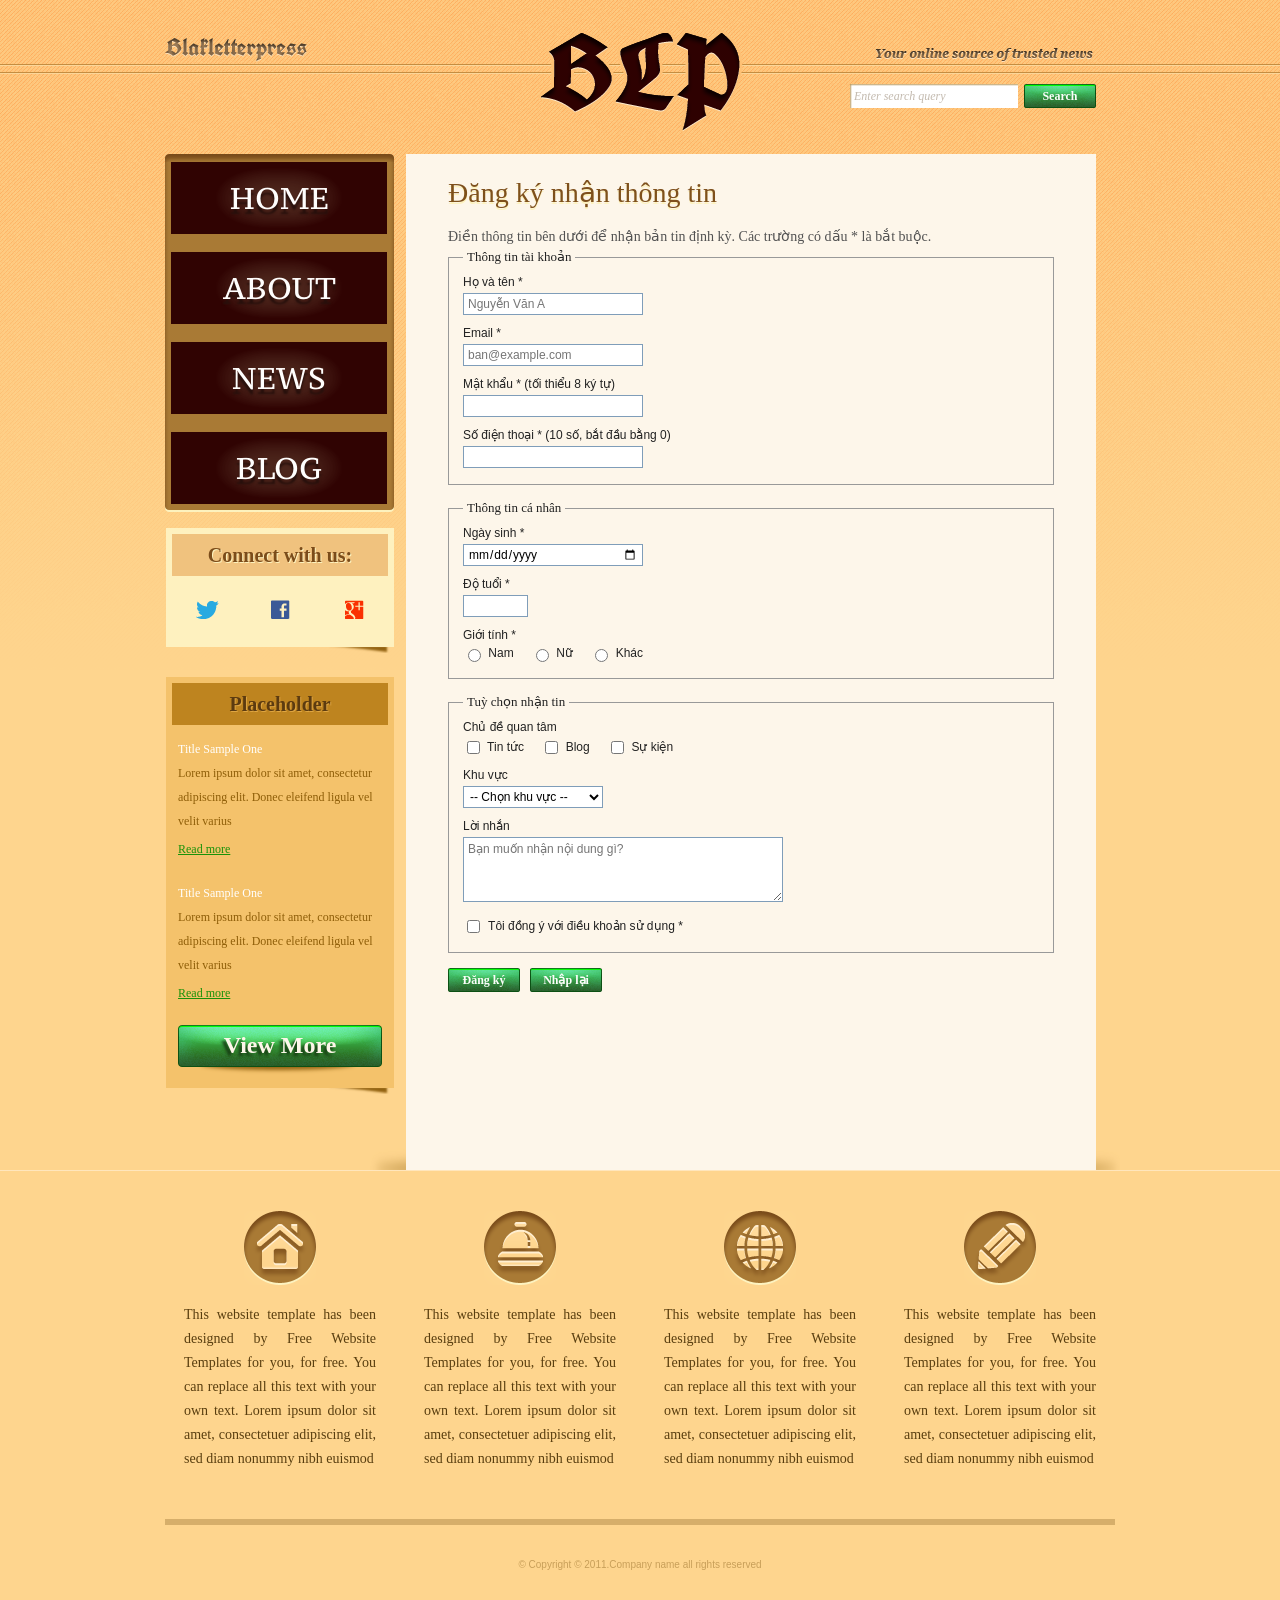
<file: register.html>
<!DOCTYPE html>
<!-- Website template by freewebsitetemplates.com -->
<html lang="vi">
<head>
	<meta charset="UTF-8">
	<title>Đăng ký nhận thông tin - Blakletterpress</title>
	<link rel="stylesheet" href="css/style.css" type="text/css">
	<style>
		/* Custom styles for registration form to match layout perfectly */
		#main div.body {
			padding: 10px 30px 24px;
		}
		#main h1 {
			color: #7e501c;
			font-family: Georgia, "Times New Roman", Times, serif;
			font-size: 28px;
			font-weight: normal;
			margin: 0 0 16px;
			text-align: left;
			text-shadow: 0 2px #fdf2be;
		}
		.form-desc {
			color: #444444;
			font-family: Georgia, "Times New Roman", Times, serif;
			font-size: 13px;
			line-height: 1.5;
			margin: 0 0 16px;
			padding-bottom: 0 !important;
			text-align: left !important;
		}
		.register-form fieldset {
			border: 1px solid #999999;
			margin: 0 0 15px;
			padding: 10px 14px 14px;
			background: transparent;
		}
		.register-form legend {
			font-family: Georgia, "Times New Roman", Times, serif;
			font-size: 13px;
			color: #222222;
			padding: 0 4px;
		}
		.register-form .form-group {
			margin-bottom: 11px;
		}
		.register-form .form-group:last-child {
			margin-bottom: 2px;
		}
		.register-form label.field-label {
			display: block;
			font-family: Arial, Helvetica, sans-serif;
			font-size: 12px;
			color: #222222;
			margin-bottom: 4px;
		}
		.register-form input[type="text"],
		.register-form input[type="email"],
		.register-form input[type="password"],
		.register-form input[type="tel"],
		.register-form input[type="date"] {
			width: 180px;
			height: 22px;
			padding: 1px 4px;
			border: 1px solid #7f9db9;
			font-family: Arial, Helvetica, sans-serif;
			font-size: 12px;
			box-sizing: border-box;
			background: #ffffff;
		}
		.register-form input[type="number"].input-age {
			width: 65px;
			height: 22px;
			padding: 1px 4px;
			border: 1px solid #7f9db9;
			font-family: Arial, Helvetica, sans-serif;
			font-size: 12px;
			box-sizing: border-box;
			background: #ffffff;
		}
		.register-form .radio-group,
		.register-form .checkbox-group {
			font-family: Arial, Helvetica, sans-serif;
			font-size: 12px;
			color: #222222;
		}
		.register-form .radio-group label,
		.register-form .checkbox-group label {
			display: inline-block;
			margin-right: 14px;
			cursor: pointer;
			font-size: 12px;
		}
		.register-form .radio-group input,
		.register-form .checkbox-group input {
			vertical-align: middle;
			margin-right: 4px;
		}
		.register-form select {
			font-family: Arial, Helvetica, sans-serif;
			font-size: 12px;
			padding: 2px;
			border: 1px solid #7f9db9;
			background: #ffffff;
			min-width: 140px;
		}
		.register-form textarea {
			width: 320px;
			height: 65px;
			padding: 4px;
			border: 1px solid #7f9db9;
			font-family: Arial, Helvetica, sans-serif;
			font-size: 12px;
			box-sizing: border-box;
			display: block;
			background: #ffffff;
			resize: vertical;
		}
		.register-form .form-terms {
			margin-top: 14px;
		}
		.register-form .form-terms label {
			font-family: Arial, Helvetica, sans-serif;
			font-size: 12px;
			color: #222222;
			cursor: pointer;
		}
		.register-form .form-terms input {
			vertical-align: middle;
			margin-right: 5px;
		}
		.register-form .form-actions {
			margin-top: 14px;
		}
		.register-form .form-actions .btn {
			display: inline-block;
			margin-right: 6px;
			border: 0;
			cursor: pointer;
			padding: 0;
			line-height: 24px;
			text-align: center;
		}
	</style>
</head>
<body>
	<div id="page">
		<div id="header">
			<div id="motto">
				<a href="index.html" class="sitename"><img src="images/blakletterpress.png" height="24" width="142" alt="SiteName"></a>
				<p>
					<img src="images/header-text.png" height="14" width="218" alt="Text">
				</p>
			</div>
			<div id="logo">
				<a href="index.html"><img src="images/logo.png" alt="LOGO"></a>
			</div>
			<div id="searchbar">
				<form action="#" method="post">
					<input type="text" value="Enter search query" class="txtfield" onBlur="javascript:if(this.value==''){this.value=this.defaultValue;}" onFocus="javascript:if(this.value==this.defaultValue){this.value='';}">
					<input type="submit" value="Search" class="btn">
				</form>
			</div>
		</div>
		<div id="contents">
			<div id="main">
				<div class="body">
					<h1>Đăng ký nhận thông tin</h1>
					<p class="form-desc">
						Điền thông tin bên dưới để nhận bản tin định kỳ. Các trường có dấu * là bắt buộc.
					</p>

					<form action="#" method="post" class="register-form">
						<!-- Nhóm 1: Thông tin tài khoản -->
						<fieldset>
							<legend>Thông tin tài khoản</legend>
							<div class="form-group">
								<label for="fullname" class="field-label">Họ và tên *</label>
								<input type="text" id="fullname" name="fullname" placeholder="Nguyễn Văn A" required>
							</div>
							<div class="form-group">
								<label for="email" class="field-label">Email *</label>
								<input type="email" id="email" name="email" placeholder="ban@example.com" required>
							</div>
							<div class="form-group">
								<label for="password" class="field-label">Mật khẩu * (tối thiểu 8 ký tự)</label>
								<input type="password" id="password" name="password" minlength="8" required>
							</div>
							<div class="form-group">
								<label for="phone" class="field-label">Số điện thoại * (10 số, bắt đầu bằng 0)</label>
								<input type="tel" id="phone" name="phone" pattern="0[0-9]{9}" required>
							</div>
						</fieldset>

						<!-- Nhóm 2: Thông tin cá nhân -->
						<fieldset>
							<legend>Thông tin cá nhân</legend>
							<div class="form-group">
								<label for="birthday" class="field-label">Ngày sinh *</label>
								<input type="date" id="birthday" name="birthday" required>
							</div>
							<div class="form-group">
								<label for="age" class="field-label">Độ tuổi *</label>
								<input type="number" id="age" name="age" min="1" max="120" class="input-age" required>
							</div>
							<div class="form-group">
								<label class="field-label">Giới tính *</label>
								<div class="radio-group">
									<label><input type="radio" name="gender" value="nam" required> Nam</label>
									<label><input type="radio" name="gender" value="nu"> Nữ</label>
									<label><input type="radio" name="gender" value="khac"> Khác</label>
								</div>
							</div>
						</fieldset>

						<!-- Nhóm 3: Tuỳ chọn nhận tin -->
						<fieldset>
							<legend>Tuỳ chọn nhận tin</legend>
							<div class="form-group">
								<label class="field-label">Chủ đề quan tâm</label>
								<div class="checkbox-group">
									<label><input type="checkbox" name="interests[]" value="tintuc"> Tin tức</label>
									<label><input type="checkbox" name="interests[]" value="blog"> Blog</label>
									<label><input type="checkbox" name="interests[]" value="sukien"> Sự kiện</label>
								</div>
							</div>
							<div class="form-group">
								<label for="region" class="field-label">Khu vực</label>
								<select id="region" name="region">
									<option value="">-- Chọn khu vực --</option>
									<option value="hanoi">Hà Nội</option>
									<option value="danang">Đà Nẵng</option>
									<option value="tphcm">TP. Hồ Chí Minh</option>
									<option value="khac">Khu vực khác</option>
								</select>
							</div>
							<div class="form-group">
								<label for="message" class="field-label">Lời nhắn</label>
								<textarea id="message" name="message" rows="4" placeholder="Bạn muốn nhận nội dung gì?"></textarea>
							</div>
							<div class="form-group form-terms">
								<label>
									<input type="checkbox" name="terms" id="terms" required>
									Tôi đồng ý với điều khoản sử dụng *
								</label>
							</div>
						</fieldset>

						<!-- Nút submit và reset -->
						<div class="form-actions">
							<input type="submit" value="Đăng ký" class="btn">
							<input type="reset" value="Nhập lại" class="btn">
						</div>
					</form>
				</div>
			</div>
			<div id="sidebar">
				<div id="navigation">
					<div>
						<ul>
							<li>
								<a href="index.html">Home</a>
							</li>
							<li>
								<a href="about.html">About</a>
							</li>
							<li>
								<a href="news.html">News</a>
							</li>
							<li>
								<a href="blog.html">Blog</a>
							</li>
						</ul>
					</div>
				</div>
				<div class="section">
					<div id="connect">
						<h2>Connect with us:</h2>
						<a href="http://freewebsitetemplates.com/go/twitter/" target="_blank" class="twitter"></a>
						<a href="http://freewebsitetemplates.com/go/facebook/" target="_blank" class="facebook"></a>
						<a href="http://freewebsitetemplates.com/go/googleplus/" target="_blank" class="googleplus"></a>
					</div>
				</div>
				<div class="section">
					<div id="posts">
						<h2>Placeholder</h2>
						<ul>
							<li>
								<h5>Title Sample One</h5>
								<p>
									Lorem ipsum dolor sit amet, consectetur adipiscing elit. Donec eleifend ligula vel velit varius
								</p>
								<a href="news.html" class="more">Read more</a>
							</li>
							<li>
								<h5>Title Sample One</h5>
								<p>
									Lorem ipsum dolor sit amet, consectetur adipiscing elit. Donec eleifend ligula vel velit varius
								</p>
								<a href="news.html" class="more">Read more</a>
							</li>
						</ul>
						<a href="news.html" class="btn2">View More</a>
					</div>
				</div>
			</div>
		</div>
		<div id="footer">
			<div>
				<ul id="featured">
					<li>
						<a href="index.html" class="home"></a>
						<p>
							This website template has been designed by Free Website Templates for you, for free. You can replace all this text with your own text. Lorem ipsum dolor sit amet, consectetuer adipiscing elit, sed diam nonummy nibh euismod
						</p>
					</li>
					<li>
						<a href="index.html" class="bell"></a>
						<p>
							This website template has been designed by Free Website Templates for you, for free. You can replace all this text with your own text. Lorem ipsum dolor sit amet, consectetuer adipiscing elit, sed diam nonummy nibh euismod
						</p>
					</li>
					<li>
						<a href="index.html" class="globe"></a>
						<p>
							This website template has been designed by Free Website Templates for you, for free. You can replace all this text with your own text. Lorem ipsum dolor sit amet, consectetuer adipiscing elit, sed diam nonummy nibh euismod
						</p>
					</li>
					<li>
						<a href="index.html" class="pencil"></a>
						<p>
							This website template has been designed by Free Website Templates for you, for free. You can replace all this text with your own text. Lorem ipsum dolor sit amet, consectetuer adipiscing elit, sed diam nonummy nibh euismod
						</p>
					</li>
				</ul>
				<p id="footnote">
					© Copyright © 2011.Company name all rights reserved
				</p>
			</div>
		</div>
	</div>
</body>
</html>
</file>
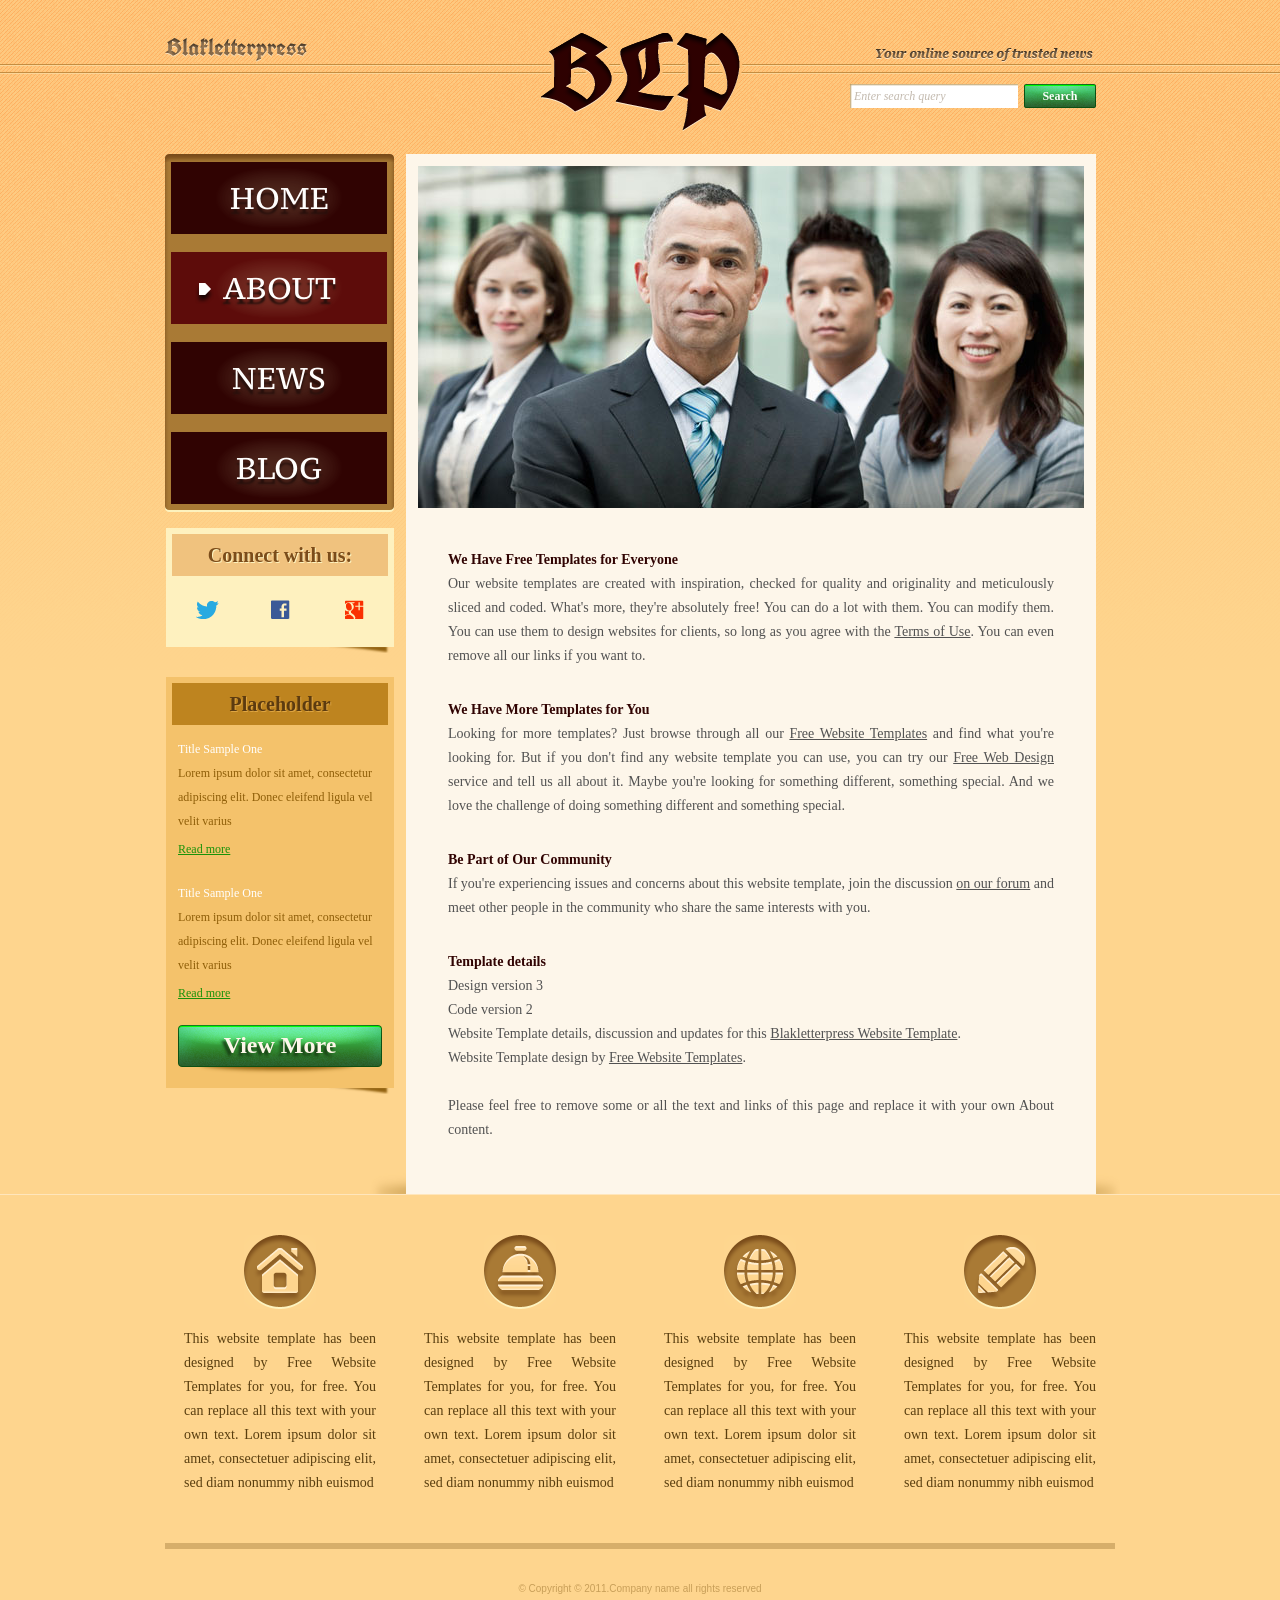
<file: asm4new/bai2/about.html>
<!DOCTYPE html>
<!-- Website template by freewebsitetemplates.com -->
<html>
<head>
	<meta charset="UTF-8">
	<title>About - Blakletterpress Website Template</title>
	<link rel="stylesheet" href="css/style.css" type="text/css">
</head>
<body>
	<div id="page">
		<div id="header">
			<div id="motto">
				<a href="index.html" class="sitename"><img src="images/blakletterpress.png" height="24" width="142" alt="SiteName"></a>
				<p>
					<img src="images/header-text.png" height="14" width="218" alt="Text">
				</p>
			</div>
			<div id="logo">
				<a href="index.html"><img src="images/logo.png" alt="LOGO"></a>
			</div>
			<div id="searchbar">
				<form action="#" method="post">
					<input type="text" value="Enter search query" class="txtfield" onBlur="javascript:if(this.value==''){this.value=this.defaultValue;}" onFocus="javascript:if(this.value==this.defaultValue){this.value='';}">
					<input type="submit" value="Search" class="btn">
				</form>
			</div>
		</div>
		<div id="contents">
			<div id="main">
				<div id="gallery">
					<div>
						<img src="images/team-large.jpg" alt="Img">
					</div>
				</div>
				<div id="about" class="body">
					<h4>We Have Free Templates for Everyone</h4>
					<p>
						Our website templates are created with inspiration, checked for quality and originality and meticulously sliced and coded. What's more, they're absolutely free! You can do a lot with them. You can modify them. You can use them to design websites for clients, so long as you agree with the <a href="http://www.freewebsitetemplates.com/about/terms/">Terms of Use</a>. You can even remove all our links if you want to.
					</p>
					<h4>We Have More Templates for You</h4>
					<p>
						Looking for more templates? Just browse through all our <a href="http://www.freewebsitetemplates.com/">Free Website Templates</a> and find what you're looking for. But if you don't find any website template you can use, you can try our <a href="http://www.freewebsitetemplates.com/freewebdesign/">Free Web Design</a> service and tell us all about it. Maybe you're looking for something different, something special. And we love the challenge of doing something different and something special.
					</p>
					<h4>Be Part of Our Community</h4>
					<p>
						If you're experiencing issues and concerns about this website template, join the discussion <a href="http://www.freewebsitetemplates.com/forums/">on our forum</a> and meet other people in the community who share the same interests with you.
					</p>
					<h4>Template details</h4>
					<p>
						Design version 3<br> Code version 2<br> Website Template details, discussion and updates for this <a href="http://www.freewebsitetemplates.com/forums/f18/">Blakletterpress Website Template</a>.<br> Website Template design by <a href="http://www.freewebsitetemplates.com/">Free Website Templates</a>.<br><br> Please feel free to remove some or all the text and links of this page and replace it with your own About content.
					</p>
				</div>
			</div>
			<div id="sidebar">
				<div id="navigation">
					<div>
						<ul>
							<li>
								<a href="index.html">Home</a>
							</li>
							<li class="selected">
								<a href="about.html">About</a>
							</li>
							<li>
								<a href="news.html">News</a>
							</li>
							<li>
								<a href="blog.html">Blog</a>
							</li>
						</ul>
					</div>
				</div>
				<div class="section">
					<div id="connect">
						<h2>Connect with us:</h2>
						<a href="http://freewebsitetemplates.com/go/twitter/" target="_blank" class="twitter"></a> <a href="http://freewebsitetemplates.com/go/facebook/" target="_blank" class="facebook"></a> <a href="http://freewebsitetemplates.com/go/googleplus/" target="_blank" class="googleplus"></a>
					</div>
				</div>
				<div class="section">
					<div id="posts">
						<h2>Placeholder</h2>
						<ul>
							<li>
								<h5>Title Sample One</h5>
								<p>
									Lorem ipsum dolor sit amet, consectetur adipiscing elit. Donec eleifend ligula vel velit varius
								</p>
								<a href="news.html" class="more">Read more</a>
							</li>
							<li>
								<h5>Title Sample One</h5>
								<p>
									Lorem ipsum dolor sit amet, consectetur adipiscing elit. Donec eleifend ligula vel velit varius
								</p>
								<a href="news.html" class="more">Read more</a>
							</li>
						</ul>
						<a href="news.html" class="btn2">View More</a>
					</div>
				</div>
			</div>
		</div>
		<div id="footer">
			<div>
				<ul id="featured">
					<li>
						<a href="index.html" class="home"></a>
						<p>
							This website template has been designed by Free Website Templates for you, for free. You can replace all this text with your own text. Lorem ipsum dolor sit amet, consectetuer adipiscing elit, sed diam nonummy nibh euismod
						</p>
					</li>
					<li>
						<a href="index.html" class="bell"></a>
						<p>
							This website template has been designed by Free Website Templates for you, for free. You can replace all this text with your own text. Lorem ipsum dolor sit amet, consectetuer adipiscing elit, sed diam nonummy nibh euismod
						</p>
					</li>
					<li>
						<a href="index.html" class="globe"></a>
						<p>
							This website template has been designed by Free Website Templates for you, for free. You can replace all this text with your own text. Lorem ipsum dolor sit amet, consectetuer adipiscing elit, sed diam nonummy nibh euismod
						</p>
					</li>
					<li>
						<a href="index.html" class="pencil"></a>
						<p>
							This website template has been designed by Free Website Templates for you, for free. You can replace all this text with your own text. Lorem ipsum dolor sit amet, consectetuer adipiscing elit, sed diam nonummy nibh euismod
						</p>
					</li>
					</li>
				</ul>
				<p id="footnote">
					© Copyright © 2011.Company name all rights reserved
				</p>
			</div>
		</div>
	</div>
</body>
</html>
</file>
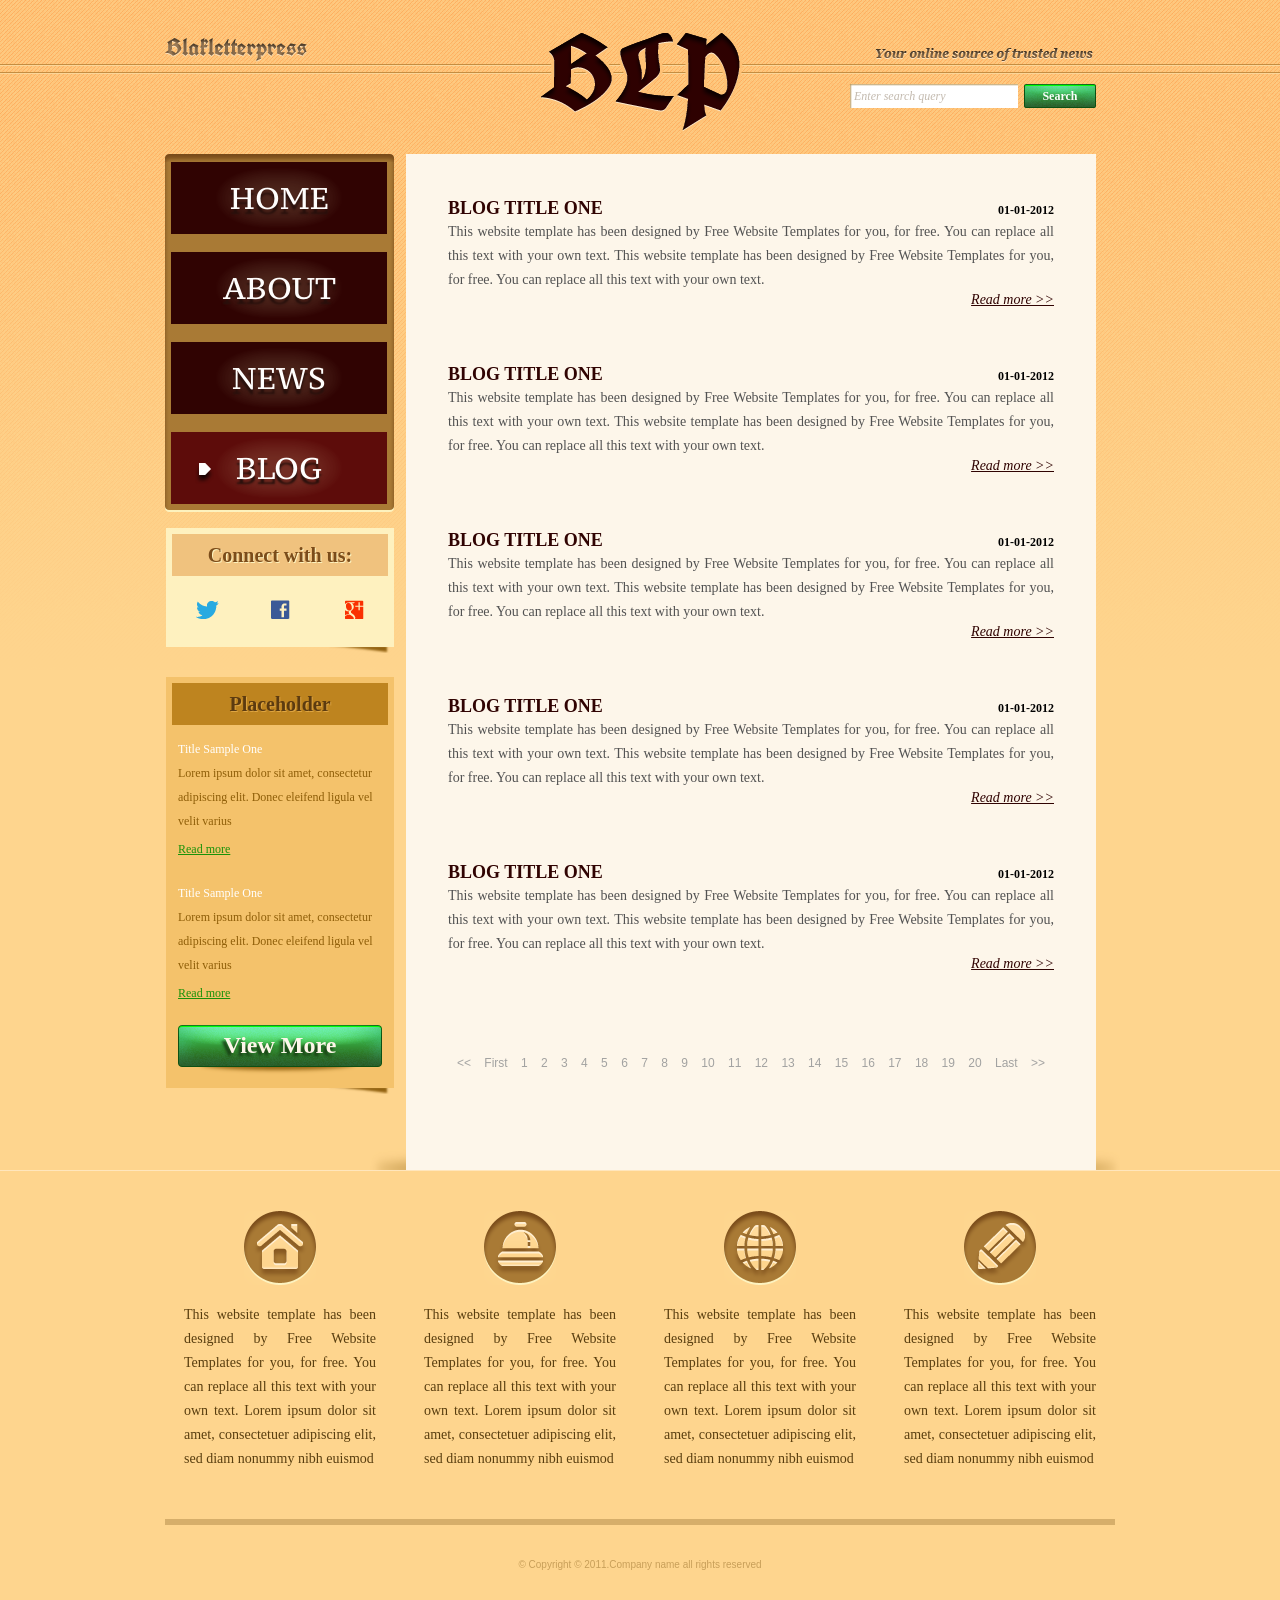
<file: asm4new/bai2/blog.html>
<!DOCTYPE html>
<!-- Website template by freewebsitetemplates.com -->
<html>
<head>
	<meta charset="UTF-8">
	<title>Blog - Blakletterpress Website Template</title>
	<link rel="stylesheet" href="css/style.css" type="text/css">
</head>
<body>
	<div id="page">
		<div id="header">
			<div id="motto">
				<a href="index.html" class="sitename"><img src="images/blakletterpress.png" height="24" width="142" alt="SiteName"></a>
				<p>
					<img src="images/header-text.png" height="14" width="218" alt="Text">
				</p>
			</div>
			<div id="logo">
				<a href="index.html"><img src="images/logo.png" alt="LOGO"></a>
			</div>
			<div id="searchbar">
				<form action="#" method="post">
					<input type="text" value="Enter search query" class="txtfield" onBlur="javascript:if(this.value==''){this.value=this.defaultValue;}" onFocus="javascript:if(this.value==this.defaultValue){this.value='';}">
					<input type="submit" value="Search" class="btn">
				</form>
			</div>
		</div>
		<div id="contents">
			<div id="main">
				<div class="body">
					<ul id="list">
						<li>
							<span class="time">01-01-2012</span>
							<h3>BLOG TITLE ONE</h3>
							<p>
								This website template has been designed by Free Website Templates for you, for free. You can replace all this text with your own text. This website template has been designed by Free Website Templates for you, for free. You can replace all this text with your own text.
							</p>
							<a href="blog.html" class="more">Read more >></a>
						</li>
						<li>
							<span class="time">01-01-2012</span>
							<h3>BLOG TITLE ONE</h3>
							<p>
								This website template has been designed by Free Website Templates for you, for free. You can replace all this text with your own text. This website template has been designed by Free Website Templates for you, for free. You can replace all this text with your own text.
							</p>
							<a href="blog.html" class="more">Read more >></a>
						</li>
						<li>
							<span class="time">01-01-2012</span>
							<h3>BLOG TITLE ONE</h3>
							<p>
								This website template has been designed by Free Website Templates for you, for free. You can replace all this text with your own text. This website template has been designed by Free Website Templates for you, for free. You can replace all this text with your own text.
							</p>
							<a href="blog.html" class="more">Read more >></a>
						</li>
						<li>
							<span class="time">01-01-2012</span>
							<h3>BLOG TITLE ONE</h3>
							<p>
								This website template has been designed by Free Website Templates for you, for free. You can replace all this text with your own text. This website template has been designed by Free Website Templates for you, for free. You can replace all this text with your own text.
							</p>
							<a href="blog.html" class="more">Read more >></a>
						</li>
						<li>
							<span class="time">01-01-2012</span>
							<h3>BLOG TITLE ONE</h3>
							<p>
								This website template has been designed by Free Website Templates for you, for free. You can replace all this text with your own text. This website template has been designed by Free Website Templates for you, for free. You can replace all this text with your own text.
							</p>
							<a href="blog.html" class="more">Read more >></a>
						</li>
					</ul>
					<div id="pagination">
						<a href="blog.html">&lt;&lt;</a> <a href="blog.html">First</a> <a href="blog.html">1</a> <a href="blog.html">2</a> <a href="blog.html">3</a> <a href="blog.html">4</a> <a href="blog.html">5</a> <a href="blog.html">6</a> <a href="blog.html">7</a> <a href="blog.html">8</a> <a href="blog.html">9</a> <a href="blog.html">10</a> <a href="blog.html">11</a> <a href="blog.html">12</a> <a href="blog.html">13</a> <a href="blog.html">14</a> <a href="blog.html">15</a> <a href="blog.html">16</a> <a href="blog.html">17</a> <a href="blog.html">18</a> <a href="blog.html">19</a> <a href="blog.html">20</a> <a href="blog.html">Last</a> <a href="blog.html">&gt;&gt;</a>
					</div>
				</div>
			</div>
			<div id="sidebar">
				<div id="navigation">
					<div>
						<ul>
							<li>
								<a href="index.html">Home</a>
							</li>
							<li>
								<a href="about.html">About</a>
							</li>
							<li>
								<a href="news.html">News</a>
							</li>
							<li class="selected">
								<a href="blog.html">Blog</a>
							</li>
						</ul>
					</div>
				</div>
				<div class="section">
					<div id="connect">
						<h2>Connect with us:</h2>
						<a href="http://freewebsitetemplates.com/go/twitter/" target="_blank" class="twitter"></a> <a href="http://freewebsitetemplates.com/go/facebook/" target="_blank" class="facebook"></a> <a href="http://freewebsitetemplates.com/go/googleplus/" target="_blank" class="googleplus"></a>
					</div>
				</div>
				<div class="section">
					<div id="posts">
						<h2>Placeholder</h2>
						<ul>
							<li>
								<h5>Title Sample One</h5>
								<p>
									Lorem ipsum dolor sit amet, consectetur adipiscing elit. Donec eleifend ligula vel velit varius
								</p>
								<a href="news.html" class="more">Read more</a>
							</li>
							<li>
								<h5>Title Sample One</h5>
								<p>
									Lorem ipsum dolor sit amet, consectetur adipiscing elit. Donec eleifend ligula vel velit varius
								</p>
								<a href="news.html" class="more">Read more</a>
							</li>
						</ul>
						<a href="news.html" class="btn2">View More</a>
					</div>
				</div>
			</div>
		</div>
		<div id="footer">
			<div>
				<ul id="featured">
					<li>
						<a href="index.html" class="home"></a>
						<p>
							This website template has been designed by Free Website Templates for you, for free. You can replace all this text with your own text. Lorem ipsum dolor sit amet, consectetuer adipiscing elit, sed diam nonummy nibh euismod
						</p>
					</li>
					<li>
						<a href="index.html" class="bell"></a>
						<p>
							This website template has been designed by Free Website Templates for you, for free. You can replace all this text with your own text. Lorem ipsum dolor sit amet, consectetuer adipiscing elit, sed diam nonummy nibh euismod
						</p>
					</li>
					<li>
						<a href="index.html" class="globe"></a>
						<p>
							This website template has been designed by Free Website Templates for you, for free. You can replace all this text with your own text. Lorem ipsum dolor sit amet, consectetuer adipiscing elit, sed diam nonummy nibh euismod
						</p>
					</li>
					<li>
						<a href="index.html" class="pencil"></a>
						<p>
							This website template has been designed by Free Website Templates for you, for free. You can replace all this text with your own text. Lorem ipsum dolor sit amet, consectetuer adipiscing elit, sed diam nonummy nibh euismod
						</p>
					</li>
				</ul>
				<p id="footnote">
					© Copyright © 2011.Company name all rights reserved
				</p>
			</div>
		</div>
	</div>
</body>
</html>
</file>
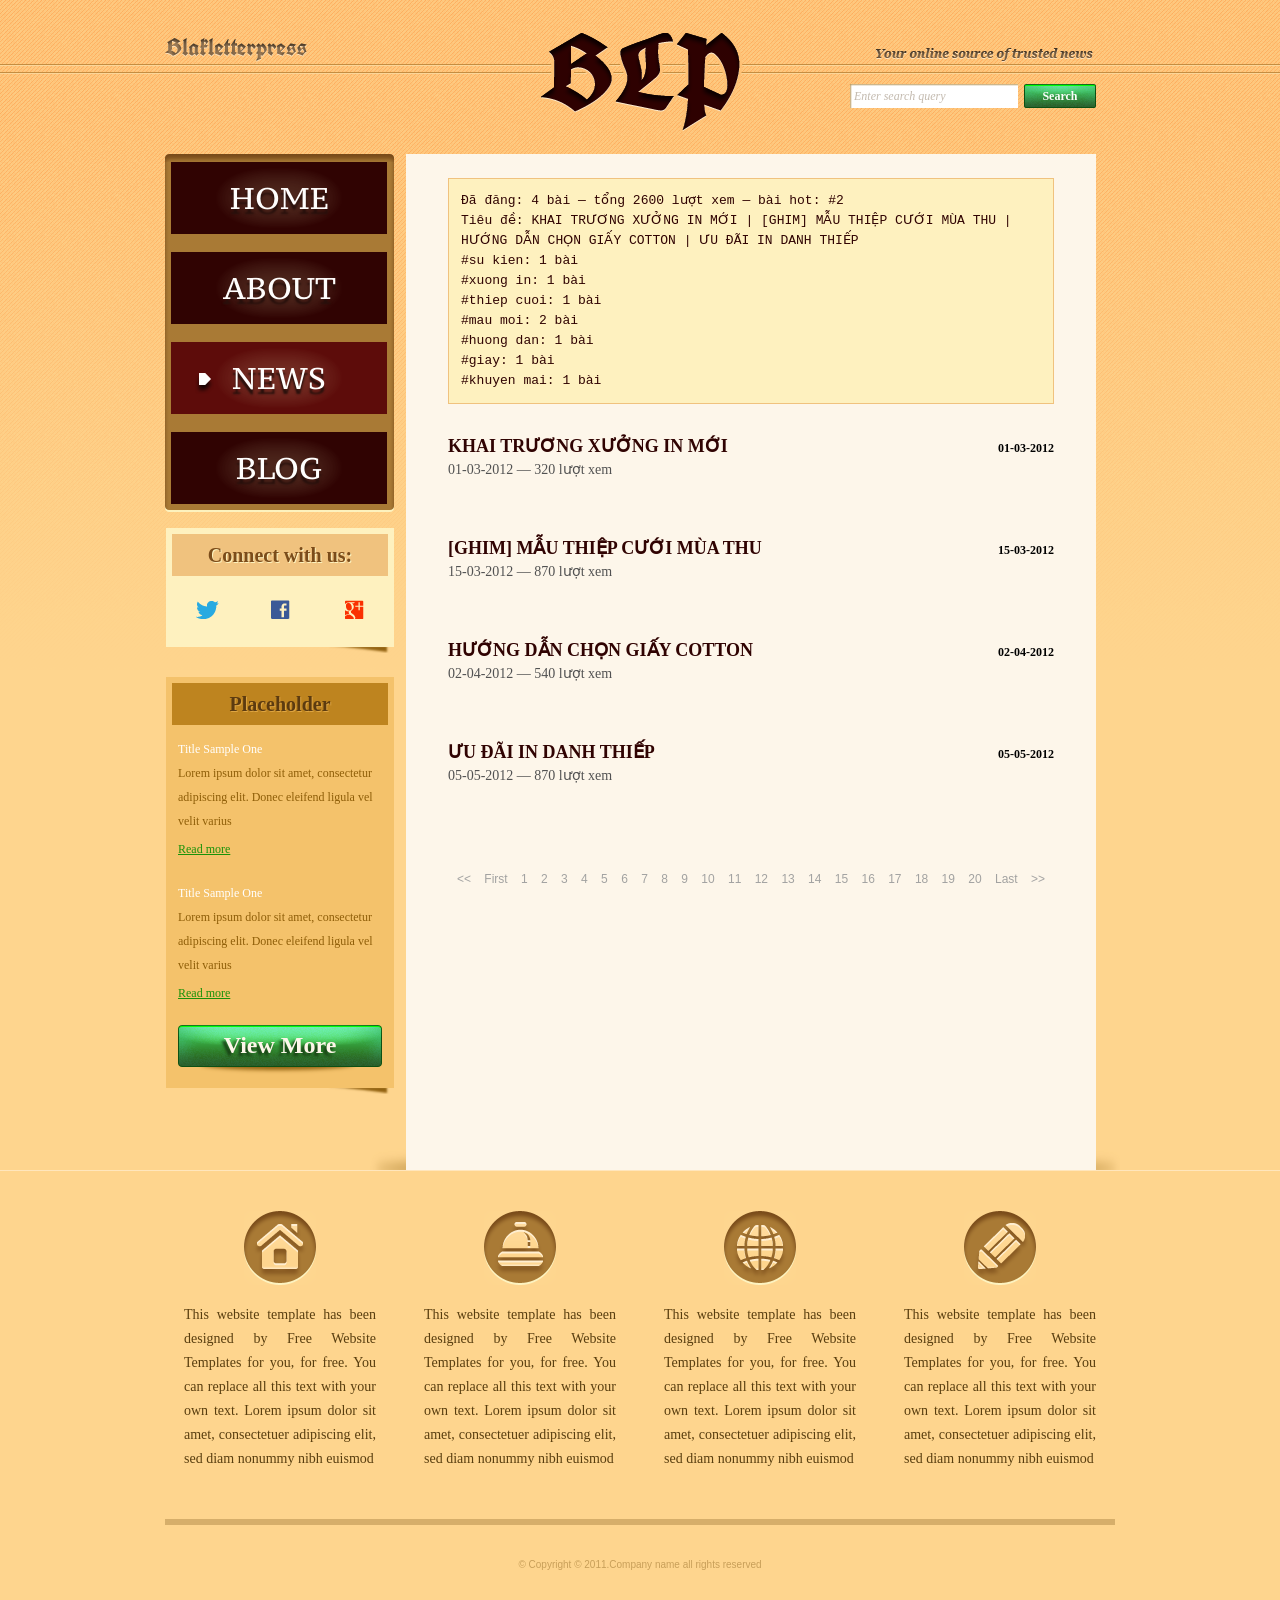
<file: asm4new/bai2/news.html>
<!DOCTYPE html>
<!-- Website template by freewebsitetemplates.com -->
<html>
<head>
	<meta charset="UTF-8">
	<title>Bài A – Tin tức từ JSON | Blakletterpress</title>
	<link rel="stylesheet" href="css/style.css" type="text/css">
	<link rel="stylesheet" href="css/bai-js.css" type="text/css">
</head>
<body>
	<div id="page">
		<div id="header">
			<div id="motto">
				<a href="index.html" class="sitename"><img src="images/blakletterpress.png" height="24" width="142" alt="SiteName"></a>
				<p>
					<img src="images/header-text.png" height="14" width="218" alt="Text">
				</p>
			</div>
			<div id="logo">
				<a href="index.html"><img src="images/logo.png" alt="LOGO"></a>
			</div>
			<div id="searchbar">
				<form action="#" method="post">
					<input type="text" value="Enter search query" class="txtfield" onBlur="javascript:if(this.value==''){this.value=this.defaultValue;}" onFocus="javascript:if(this.value==this.defaultValue){this.value='';}">
					<input type="submit" value="Search" class="btn">
				</form>
			</div>
		</div>
		<div id="contents">
			<div id="main">
				<div class="body">
					<pre id="ket-qua"></pre>
					<ul id="list">
						<li>
							<span class="time">01-01-2012</span>
							<h3>NEWS TITLE ONE</h3>
							<p>
								This website template has been designed by Free Website Templates for you, for free. You can replace all this text with your own text. This website template has been designed by Free Website Templates for you, for free. You can replace all this text with your own text.
							</p>
							<a href="news.html" class="more">Read more >></a>
						</li>
						<li>
							<span class="time">01-01-2012</span>
							<h3>NEWS TITLE ONE</h3>
							<p>
								This website template has been designed by Free Website Templates for you, for free. You can replace all this text with your own text. This website template has been designed by Free Website Templates for you, for free. You can replace all this text with your own text.
							</p>
							<a href="news.html" class="more">Read more >></a>
						</li>
						<li>
							<span class="time">01-01-2012</span>
							<h3>NEWS TITLE ONE</h3>
							<p>
								This website template has been designed by Free Website Templates for you, for free. You can replace all this text with your own text. This website template has been designed by Free Website Templates for you, for free. You can replace all this text with your own text.
							</p>
							<a href="news.html" class="more">Read more >></a>
						</li>
						<li>
							<span class="time">01-01-2012</span>
							<h3>NEWS TITLE ONE</h3>
							<p>
								This website template has been designed by Free Website Templates for you, for free. You can replace all this text with your own text. This website template has been designed by Free Website Templates for you, for free. You can replace all this text with your own text.
							</p>
							<a href="news.html" class="more">Read more >></a>
						</li>
						<li>
							<span class="time">01-01-2012</span>
							<h3>NEWS TITLE ONE</h3>
							<p>
								This website template has been designed by Free Website Templates for you, for free. You can replace all this text with your own text. This website template has been designed by Free Website Templates for you, for free. You can replace all this text with your own text.
							</p>
							<a href="news.html" class="more">Read more >></a>
						</li>
					</ul>
					<div id="pagination">
						<a href="news.html">&lt;&lt;</a> <a href="news.html">First</a> <a href="news.html">1</a> <a href="news.html">2</a> <a href="news.html">3</a> <a href="news.html">4</a> <a href="news.html">5</a> <a href="news.html">6</a> <a href="news.html">7</a> <a href="news.html">8</a> <a href="news.html">9</a> <a href="news.html">10</a> <a href="news.html">11</a> <a href="news.html">12</a> <a href="news.html">13</a> <a href="news.html">14</a> <a href="news.html">15</a> <a href="news.html">16</a> <a href="news.html">17</a> <a href="news.html">18</a> <a href="news.html">19</a> <a href="news.html">20</a> <a href="news.html">Last</a> <a href="news.html">&gt;&gt;</a>
					</div>
				</div>
			</div>
			<div id="sidebar">
				<div id="navigation">
					<div>
						<ul>
							<li>
								<a href="index.html">Home</a>
							</li>
							<li>
								<a href="about.html">About</a>
							</li>
							<li class="selected">
								<a href="news.html">News</a>
							</li>
							<li>
								<a href="blog.html">Blog</a>
							</li>
						</ul>
					</div>
				</div>
				<div class="section">
					<div id="connect">
						<h2>Connect with us:</h2>
						<a href="http://freewebsitetemplates.com/go/twitter/" target="_blank" class="twitter"></a> <a href="http://freewebsitetemplates.com/go/facebook/" target="_blank" class="facebook"></a> <a href="http://freewebsitetemplates.com/go/googleplus/" target="_blank" class="googleplus"></a>
					</div>
				</div>
				<div class="section">
					<div id="posts">
						<h2>Placeholder</h2>
						<ul>
							<li>
								<h5>Title Sample One</h5>
								<p>
									Lorem ipsum dolor sit amet, consectetur adipiscing elit. Donec eleifend ligula vel velit varius
								</p>
								<a href="news.html" class="more">Read more</a>
							</li>
							<li>
								<h5>Title Sample One</h5>
								<p>
									Lorem ipsum dolor sit amet, consectetur adipiscing elit. Donec eleifend ligula vel velit varius
								</p>
								<a href="news.html" class="more">Read more</a>
							</li>
						</ul>
						<a href="news.html" class="btn2">View More</a>
					</div>
				</div>
			</div>
		</div>
		<div id="footer">
			<div>
				<ul id="featured">
					<li>
						<a href="index.html" class="home"></a>
						<p>
							This website template has been designed by Free Website Templates for you, for free. You can replace all this text with your own text. Lorem ipsum dolor sit amet, consectetuer adipiscing elit, sed diam nonummy nibh euismod
						</p>
					</li>
					<li>
						<a href="index.html" class="bell"></a>
						<p>
							This website template has been designed by Free Website Templates for you, for free. You can replace all this text with your own text. Lorem ipsum dolor sit amet, consectetuer adipiscing elit, sed diam nonummy nibh euismod
						</p>
					</li>
					<li>
						<a href="index.html" class="globe"></a>
						<p>
							This website template has been designed by Free Website Templates for you, for free. You can replace all this text with your own text. Lorem ipsum dolor sit amet, consectetuer adipiscing elit, sed diam nonummy nibh euismod
						</p>
					</li>
					<li>
						<a href="index.html" class="pencil"></a>
						<p>
							This website template has been designed by Free Website Templates for you, for free. You can replace all this text with your own text. Lorem ipsum dolor sit amet, consectetuer adipiscing elit, sed diam nonummy nibh euismod
						</p>
					</li>
				</ul>
				<p id="footnote">
					© Copyright © 2011.Company name all rights reserved
				</p>
			</div>
		</div>
	</div>
	<script src="js/ho-tro.js"></script>
	<script src="js/bai-a-tin-tuc.js"></script>
</body>
</html>
</file>
<file: asm4/style.css>
* {
	box-sizing: border-box;
}

html {
	scroll-behavior: smooth;
}

body {
	margin: 0;
	font: 16px/1.65 "Segoe UI", Arial, sans-serif;
	color: #302a25;
	background: #f6f2eb;
}

a {
	color: #a33b2d;
}

.site-header {
	padding: 28px 24px 20px;
	color: #fff;
	text-align: center;
	background: #292725;
}

.site-name {
	color: inherit;
	font: 700 32px/1.2 Georgia, serif;
	text-decoration: none;
}

.tagline {
	margin: 8px 0 20px;
	color: #d8cbb8;
}

.main-nav ul,
.value-list,
.team-list,
.recent,
.footer-cols {
	margin: 0;
	padding: 0;
	list-style: none;
}

.main-nav ul {
	display: flex;
	justify-content: center;
	flex-wrap: wrap;
	gap: 8px 28px;
}

.main-nav a {
	color: #fff;
	text-decoration: none;
}

.main-nav a:hover,
.main-nav a:focus-visible {
	color: #e9bd8d;
}

.layout {
	display: grid;
	grid-template-columns: minmax(0, 1fr) 280px;
	gap: 32px;
	width: min(1100px, calc(100% - 40px));
	margin: 40px auto;
	align-items: start;
}

main,
.sidebar {
	min-width: 0;
}

main > article,
main > section,
.sidebar {
	padding: 28px;
	background: #fff;
	border: 1px solid #e7ded1;
	border-radius: 10px;
	box-shadow: 0 8px 24px rgb(54 39 25 / 6%);
}

main > section,
.sidebar {
	margin-top: 24px;
}

h1,
h2,
h3 {
	font-family: Georgia, "Times New Roman", serif;
	line-height: 1.25;
}

h1 {
	margin: 0 0 20px;
	font-size: clamp(30px, 4vw, 42px);
}

h2 {
	margin: 0 0 20px;
	font-size: 27px;
}

h3 {
	margin: 0 0 8px;
	font-size: 20px;
}

figure {
	margin: 0 0 22px;
}

figure img {
	display: block;
	width: 100%;
	max-height: 420px;
	object-fit: cover;
	border-radius: 7px;
}

figcaption {
	margin-top: 8px;
	color: #766b60;
	font-size: 14px;
}

.value-list,
.team-list {
	display: grid;
	grid-template-columns: repeat(3, minmax(0, 1fr));
	gap: 16px;
}

.value-card,
.member {
	min-width: 0;
	padding: 18px;
	background: #faf7f2;
	border: 1px solid #eee4d8;
	border-radius: 8px;
}

.value-card h3,
.member h3 {
	color: #85372c;
}

.value-card p,
.member p {
	margin: 0;
	color: #625a52;
}

.member img {
	display: block;
	width: 100%;
	height: 190px;
	margin-bottom: 14px;
	object-fit: cover;
	border-radius: 6px;
}

.contact-form p {
	margin: 0 0 16px;
}

.contact-form label {
	display: inline-block;
	margin-bottom: 5px;
	font-weight: 600;
}

.contact-form input,
.contact-form textarea {
	width: 100%;
	padding: 11px 12px;
	color: inherit;
	font: inherit;
	background: #fff;
	border: 1px solid #cfc4b7;
	border-radius: 5px;
}

.contact-form textarea {
	resize: vertical;
}

.contact-form input:focus,
.contact-form textarea:focus {
	outline: 2px solid #a33b2d;
	outline-offset: 2px;
}

.contact-form button {
	padding: 11px 20px;
	color: #fff;
	font: inherit;
	font-weight: 600;
	background: #a33b2d;
	border: 0;
	border-radius: 5px;
	cursor: pointer;
}

.contact-form button:hover {
	background: #812e23;
}

.recent li + li {
	margin-top: 12px;
}

.site-footer {
	padding: 36px max(20px, calc((100% - 1100px) / 2));
	color: #f5eee5;
	background: #292725;
}

.footer-cols {
	display: grid;
	grid-template-columns: repeat(4, minmax(0, 1fr));
	gap: 24px;
}

.footer-cols h3 {
	color: #e9bd8d;
}

.footer-cols p {
	margin: 0;
	color: #d2c8bc;
}

.copyright {
	margin: 28px 0 0;
	padding-top: 18px;
	text-align: center;
	border-top: 1px solid #514b45;
}

@media (max-width: 850px) {
	.layout {
		grid-template-columns: minmax(0, 1fr);
		gap: 22px;
		margin: 28px auto;
	}

	.sidebar {
		margin-top: 0;
	}

	.footer-cols {
		grid-template-columns: repeat(2, minmax(0, 1fr));
	}
}

@media (max-width: 600px) {
	.site-header {
		padding: 24px 16px 18px;
	}

	.site-name {
		font-size: 27px;
	}

	.main-nav ul {
		gap: 8px 18px;
	}

	.layout {
		width: min(100% - 24px, 540px);
		margin: 16px auto 24px;
	}

	main > article,
	main > section,
	.sidebar {
		padding: 20px;
	}

	.value-list,
	.team-list,
	.footer-cols {
		grid-template-columns: minmax(0, 1fr);
	}

	.member img {
		height: 220px;
	}

	.site-footer {
		padding: 28px 20px;
	}
}
</file>
<file: asm3/bai1/style-loi.css>
/* =====================================================================
   Blakletterpress — Trang khuyến mãi thiệp Tết 2026
   HOẠT ĐỘNG 1 — CSS ĐÃ CÀI LỖI (chủ đề: Box model + Position).

   Trang này đáng lẽ hiển thị như sau:
   - Thanh menu trên cùng DÍNH lại khi cuộn (sticky) và luôn nằm trên ảnh.
   - Ảnh hero phủ kín khung, chữ tiêu đề nằm CHÍNH GIỮA ảnh.
   - Ba thẻ sản phẩm xếp thành MỘT HÀNG, mỗi thẻ có nhãn "-20%" ở GÓC TRÊN
     BÊN PHẢI của chính thẻ đó; ảnh và chữ nằm gọn trong thẻ.
   - Nút "↑" nổi cố định ở GÓC DƯỚI BÊN PHẢI màn hình khi cuộn.

   Hiện tại bố cục đang VỠ. Nhiệm vụ của bạn (KHÔNG dùng AI): tìm và sửa
   các lỗi box model / position để trang hiển thị đúng như mô tả trên.
   ===================================================================== */

* {
	margin: 0;
	padding: 0;
	box-sizing: border-box;
}

body {
	font-family: "Segoe UI", Arial, sans-serif;
	color: #222;
	background: #f4f1ea;
	line-height: 1.5;
}

a {
	color: inherit;
}

/* ===== Header / thanh điều hướng ===== */
.site-header {
	background: #2b2b2b;
	position: sticky;
	top: 0;
	z-index: 100;
}

.header-inner {
	max-width: 1000px;
	margin: 0 auto;
	padding: 16px 24px;
	display: flex;
	align-items: center;
	justify-content: space-between;
}

.brand {
	color: #fff;
	font-size: 24px;
	font-weight: bold;
	text-decoration: none;
}

.main-nav ul {
	list-style: none;
	display: flex;
	gap: 24px;
}

.main-nav a {
	color: #ddd;
	text-decoration: none;
}

.main-nav a:hover {
	color: #fff;
}

/* ===== Hero ===== */
.hero {
	position: relative;
	height: 360px;
	overflow: hidden;
}

.hero-bg {
	width: 100%;
	height: 100%;
	object-fit: cover;
}

.hero-overlay {
	position: absolute;
	top: 50%;
	left: 50%;
	transform: translate(-50%, -50%);
	width: 80%;
	max-width: 560px;
	text-align: center;
	color: #fff;
	text-shadow: 0 2px 6px rgba(0, 0, 0, 0.6);
	z-index: 5;
}

.hero-overlay h1 {
	font-size: 34px;
	margin-bottom: 12px;
}

.hero-overlay p {
	font-size: 18px;
	margin-bottom: 20px;
}

.hero-btn {
	display: inline-block;
	padding: 12px 28px;
	background: #c0392b;
	color: #fff;
	text-decoration: none;
	border-radius: 4px;
}

/* ===== Khu sản phẩm ===== */
.products {
	max-width: 1000px;
	margin: 48px auto;
	padding: 0 24px;
}

.products h2 {
	margin-bottom: 24px;
	font-size: 28px;
}

.card-list {
	display: flex;
	flex-wrap: wrap;
	gap: 20px;
}

.card {
	position: relative;
	flex: 1 1 calc((100% - 40px) / 3);
	min-width: 0;
	background: #fff;
	border: 1px solid #e0d8c8;
	border-radius: 8px;
	padding: 12px;
	box-shadow: 0 4px 12px rgba(0, 0, 0, 0.06);
}

.badge {
	position: absolute;
	top: 12px;
	right: 12px;
	background: #c0392b;
	color: #fff;
	font-size: 14px;
	font-weight: bold;
	padding: 4px 10px;
	border-radius: 20px;
}

.card img {
	display: block;
	width: 100%;
	height: 160px;
	object-fit: cover;
}

.card-body h3 {
	margin: 12px 0 8px;
	font-size: 20px;
}

.card-body p {
	margin-bottom: 8px;
	font-size: 15px;
	color: #555;
}

.card-body .price {
	color: #c0392b;
	font-weight: bold;
	font-size: 18px;
}

/* ===== Nút lên đầu trang ===== */
.back-to-top {
	position: fixed;
	bottom: 24px;
	right: 24px;
	width: 48px;
	height: 48px;
	background: #2b2b2b;
	color: #fff;
	text-align: center;
	line-height: 48px;
	font-size: 22px;
	text-decoration: none;
	border-radius: 50%;
	z-index: 200;
}

/* ===== Footer ===== */
.site-footer {
	margin-top: 48px;
	padding: 32px 24px;
	background: #2b2b2b;
	color: #cfcfcf;
	text-align: center;
	font-size: 14px;
}
</file>
<file: asm3/bai2/style-loi.css>
/* =====================================================================
   Blakletterpress — Trang khuyến mãi thiệp Tết 2026
   HOẠT ĐỘNG 2 — CSS cho phần DÙNG GenAI (chủ đề: Box model + Position).

   Khác với Hoạt động 1, ở đây trang trông GẦN NHƯ đúng: nhìn lướt qua thấy
   ổn, nhưng vẫn còn MỘT VÀI LỖI TINH VI về box model / position mà bạn phải
   phát hiện qua quan sát kỹ + DevTools (ví dụ: cuộn trang để kiểm tra menu,
   xem nhãn "-20%" có đủ trên mọi thẻ không, thu hẹp cửa sổ xem thẻ có bị
   rớt hàng không).

   QUAN TRỌNG: trong file này CŨNG có những đoạn code TRÔNG "thừa/lạ" nhưng
   thực ra ĐANG ĐÚNG và CẦN THIẾT. AI hay "sửa nhầm" chúng. Nhiệm vụ của bạn
   là chỉ sửa lỗi thật và BẢO VỆ những đoạn đúng (xem yêu cầu trong de-bai.md).
   ===================================================================== */

* {
	margin: 0;
	padding: 0;
	box-sizing: border-box;
}

body {
	font-family: "Segoe UI", Arial, sans-serif;
	color: #222;
	background: #f4f1ea;
	line-height: 1.5;
}

a {
	color: inherit;
}

/* ===== Header / thanh điều hướng ===== */
.site-header {
	background: #2b2b2b;
	position: sticky;
	top: 0;
	z-index: 100;
}

.header-inner {
	max-width: 1000px;
	margin: 0 auto;
	padding: 16px 24px;
	display: flex;
	align-items: center;
	justify-content: space-between;
}

.brand {
	color: #fff;
	font-size: 24px;
	font-weight: bold;
	text-decoration: none;
}

.main-nav ul {
	list-style: none;
	display: flex;
	gap: 24px;
}

.main-nav a {
	color: #ddd;
	text-decoration: none;
}

.main-nav a:hover {
	color: #fff;
}

/* ===== Hero ===== */
.hero {
	position: relative;
	height: 360px;
	overflow: hidden;
}

.hero-bg {
	width: 100%;
	height: 100%;
	object-fit: cover;
	transform: scale(1.08);
}

.hero-overlay {
	position: absolute;
	top: 50%;
	left: 50%;
	transform: translate(-50%, -50%);
	width: 80%;
	max-width: 560px;
	text-align: center;
	color: #fff;
	text-shadow: 0 2px 6px rgba(0, 0, 0, 0.6);
}

.hero-overlay h1 {
	font-size: 34px;
	margin-bottom: 12px;
}

.hero-overlay p {
	font-size: 18px;
	margin-bottom: 20px;
}

.hero-btn {
	display: inline-block;
	padding: 12px 28px;
	background: #c0392b;
	color: #fff;
	text-decoration: none;
	border-radius: 4px;
}

/* ===== Khu sản phẩm ===== */
.products {
	max-width: 1000px;
	margin: -48px auto 48px;
	padding: 24px 24px 0;
	position: relative;
	z-index: 1;
	background: #f4f1ea;
	border-radius: 16px 16px 0 0;
}

.products h2 {
	margin-bottom: 24px;
	font-size: 28px;
}

.card-list {
	display: flex;
	flex-wrap: wrap;
	gap: 24px;
}

.card {
	flex: 0 0 calc((100% - 48px) / 3);
	min-height: 320px;
	position: relative;
	background: #fff;
	border: 1px solid #e0d8c8;
	border-radius: 8px;
	padding: 16px;
	box-shadow: 0 4px 12px rgba(0, 0, 0, 0.06);
}

.badge {
	position: absolute;
	z-index: 3;
	top: 12px;
	right: 12px;
	background: #c0392b;
	color: #fff;
	font-size: 14px;
	font-weight: bold;
	padding: 4px 10px;
	border-radius: 20px;
}

.card img {
	display: block;
	width: 100%;
	height: 180px;
	object-fit: cover;
	border-radius: 4px;
	position: relative;
	z-index: 2;
}

.card-body h3 {
	margin: 12px 0 8px;
	font-size: 20px;
}

.card-body p {
	margin-bottom: 8px;
	font-size: 15px;
	color: #555;
}

.card-body .price {
	color: #c0392b;
	font-weight: bold;
	font-size: 18px;
}

/* ===== Nút lên đầu trang ===== */
.back-to-top {
	position: fixed;
	bottom: 24px;
	right: 24px;
	width: 48px;
	height: 48px;
	background: #2b2b2b;
	color: #fff;
	text-align: center;
	line-height: 48px;
	font-size: 22px;
	text-decoration: none;
	border-radius: 50%;
	z-index: 200;
}

/* ===== Footer ===== */
.site-footer {
	padding: 32px 24px;
	background: #2b2b2b;
	color: #cfcfcf;
	text-align: center;
	font-size: 14px;
}
</file>
<file: asm4new/bai2/css/style.css>
/* Website template by freewebsitetemplates.com */
@font-face {
	font-family: 'PTSerif-Caption';
	src: url('../fonts/PT_Serif-Caption-Web-Regular.eot');
	src: local('☺'), url('../fonts/PT_Serif-Caption-Web-Regular.woff') format('woff'), url('../fonts/PT_Serif-Caption-Web-Regular.ttf') format('truetype'), url('../fonts/PT_Serif-Caption-Web-Regular.svg') format('svg');
	font-weight: normal;
	font-style: normal;
}
@font-face {
	font-family: 'UnifrakturCook-Bold';
	src: url('../fonts/UnifrakturCook-Bold.eot');
	src: local('☺'), url('../fonts/UnifrakturCook-Bold.woff') format('woff'), url('../fonts/UnifrakturCook-Bold.ttf') format('truetype'), url('../fonts/UnifrakturCook-Bold.svg') format('svg');
	font-weight: normal;
	font-style: normal;
}
body {
	background: #fed58e url(../images/bg-body.png) repeat-x left top;
	font-family: Georgia, "Times New Roman", Times, serif;
	margin: 0;
}
#background {
}
#page {
	width: 960px;
	margin: 0 auto;
}
img {
	border: 0;
}
/*------------------------------ SPRITES ------------------------------*/
.btn, .btn2, #searchbar form input.txtfield, #navigation li, #navigation li a:hover, #navigation li.selected a {
	background: url(../images/interface.png) no-repeat;
}
#navigation, #navigation > div, #navigation ul {
	background-image: url(../images/bg-navigation.png);
	background-repeat: no-repeat;
}
#connect > a, #featured li > a {
	background: url(../images/icons.png) no-repeat;
}
.btn {
	background-position: -178px 0;
	color: #fcfefc;
	cursor: pointer;
	font-family: Georgia, "Times New Roman", Times, serif;
	font-size: 12px;
	font-weight: bold;
	height: 24px;
	line-height: 24px;
	width: 72px;
	padding: 0 0 4px;
	text-align: center;
}
.btn:hover {
	background-position: -260px 0;
}
.btn2 {
	background-position: 0 -32px;
	display: block;
	color: #fdf6ea;
	font-family: Georgia, "Times New Roman", Times, serif;
	font-size: 24px;
	font-weight: bold;
	height: 51px;
	line-height: 40px;
	width: 204px;
	text-align: center;
	text-decoration: none;
	text-shadow: -3px 3px 3px #173c13;
}
.btn2:hover {
	background-position: -216px -31px;
}
/*------------------------------ HEADER ------------------------------*/
#header {
	height: 106px;
	padding: 24px 0;
	text-align: center;
	position: relative
}
/** motto **/
#motto {
	text-align: right;
	padding: 13px 27px 15px 0;
}
a.sitename {
	float: left;
	display: inline-block;
	font-family: "UnifrakturCook-Bold";
	font-size: 24px;
	height: 24px;
	margin-left: 5px;
}
#motto p {
	display: inline-block;
	height: 24px;
	line-height: 24px;
	margin: 8px 0 0;
}
/** Logo **/
#logo {
	display: inline-block;
	position: absolute;
	left: 360px;
	top: 24px;
}
/** Searchbar **/
#searchbar {
	padding: 0 24px 15px 0;
	text-align: right;
}
#searchbar form {
	display: inline-block;
*float: right; /** Needed for IE7 **/
}
#searchbar form input {
	float: left;
	border: 0;
	margin: 0;
}
#searchbar input.txtfield {
	background-position: 0 0;
	color: #c3baaf;
	font-family: Georgia, "Times New Roman", Times, serif;
	font-size: 12px;
	font-style: italic;
	height: 24px;
	line-height: 24px;
	width: 160px;
	margin: 0 6px 0 0;
	padding: 0 4px;
}
/*------------------------------ CONTENTS ------------------------------*/
#contents {
	background: url(../images/content-shadow.png) no-repeat right bottom;
*display: inline-block; /** Needed for IE7 **/
}
#contents:after {
	clear:both;
	content:"";
	display:block;
	height:0;
	line-height:0;
	visibility:hidden;
}
#contents h1 {
	color: #7e501c;
	font-size: 31px;
	font-weight: normal;
	margin: 0 0 30px;
	text-align: justify;
	text-shadow: 0 3px #fdf2be;
}
#contents h1 a {
	color: #7e501c;
}
#contents h1 em {
	font-weight: bold;
	text-transform: uppercase;
}
#contents h2 {
	font-size: 20px;
	line-height: 42px;
	margin: 0 0 24px;
	text-align: center;
}
#contents h3 {
	color: #300302;
	font-size: 18px;
	line-height: 24px;
	margin: 0 0 0;
	text-transform: uppercase;
}
#contents h4 {
	color: #300302;
	font-size: 14px;
	line-height: 24px;
	margin: 0;
}
#contents p {
	color: #525252;
	font-size: 14px;
	line-height: 24px;
	margin: 0;
	padding: 0 0 30px;
	text-align: justify;
}
#contents p a {
	color: #525252;
}
#contents p a:hover {
	color: #e19320;
}
/** MAIN **/
#main {
	float: right;
	background-color: #fdf6ea;
	min-height: 982px;
	width: 666px;
	margin: 0 24px 0 12px;
	padding: 12px 12px 22px;
}
#main div.body {
	padding: 0 30px;
}
/** list **/
#list {
	list-style: none;
	margin: 30px 0;
	padding: 0;
}
#list li {
	display: inline-block;
	width: 100%;
	margin: 0 0 54px;
}
#list span.time {
	float: right;
	font-size: 12px;
	font-weight: bold;
	margin: 7px 0 0;
}
#list li p {
	padding-bottom: 0;
}
#list li a.more {
	float: right;
	color: #300302;
	font-size: 14px;
	font-style: italic;
}
#list li a.more:hover {
	color: #097a07;
}
/** pagination **/
#pagination {
	font-family: Arial, Helvetica, sans-serif;
	font-size: 12px;
	text-align: center;
}
#pagination a {
	color: #a2a2a1;
	margin: 0 3px;
	padding: 0 2px;
	text-decoration: none;
}
#pagination a:hover {
	color: #be841f;
}
/** gallery **/
#gallery {
	margin: 0 0 36px;
}
#gallery > div {
	margin: 0 0 14px;
}
#gallery ul {
	background-color: #ebe0ce;
	display: inline-block;
	list-style: none;
	width: 606px;
	margin: 0;
	padding: 6px 30px;
}
#gallery ul li {
	float: left;
	cursor: pointer;
	height: 48px;
	width: 78px;
	margin: 0 11px;
}
#gallery ul li:hover {
	filter:alpha(opacity=80);
	opacity: 0.8;
}
/** SIDEBAR **/
#sidebar {
	float: left;
	height: auto;
	width: 229px;
	margin-left: 5px;
}
#sidebar div.section {
	background: url(../images/box-shadow-bottom.png) no-repeat left bottom;
	margin: 0 0 24px;
	padding: 0 0 6px;
}
/** Navigation **/
#navigation {
	background-position: -468px bottom;
	margin: 0 0 16px;
	padding: 0 0 8px;
}
#navigation > div {
	background-position: 0 top;
	padding: 8px 0 0;
}
#navigation ul {
	background-position: -234px top;
	background-repeat: repeat-y;
	list-style: none;
	margin: 0;
	padding: 0 6px;
}
#navigation li {
	background-position: 0 -90px;
	height: 72px;
	width: 216px;
	margin-top: 18px;
}
#navigation li:hover, #navigation li.selected {
	background-position: -226px -90px;
}
#navigation li:first-child {
	margin-top: 0;
}
#navigation li a {
	color: #fffefd;
	display: block;
	font: 30px/72px "PTSerif-Caption";
	text-align: center;
	text-decoration: none;
	text-transform: uppercase;
	text-shadow: 0 5px 2px #27100c;
}
#navigation li a:hover, #navigation li.selected a {
	background-position: 24px -162px;
}
/** connect **/
#connect {
	background-color: #fef1bf;
	margin-left: 1px;
	padding: 6px;
}
#connect h2 {
	background-color: #f0c27e;
	color: #7b4c1a;
	text-shadow: 1px 1px #fdf2be;
}
#connect > a {
	display: inline-block;
	height: 19px;
	width: 23px;
	margin: 0 24px 18px;
}
#connect a.twitter {
	background-position: 0 0;
}
#connect a.facebook {
	background-position: -72px 0;
	width: 19px;
}
#connect a.googleplus {
	background-position: -141px 0;
	width: 22px;
}
/** Post **/
#posts {
	background-color: #f4c26b;
	margin-left: 1px;
	padding: 6px;
}
#posts h2 {
	background-color: #be841f;
	color: #5c3b10;
	margin-bottom: 12px;
	text-shadow: 1px 1px #dfa643;
}
#posts ul {
	list-style: none;
	margin: 0;
	padding: 0 6px;
	overflow: hidden;
}
#posts li {
	margin: 0 0 24px;
}
#posts h5 {
	color: #fff;
	font-size: 12px;
	font-weight: normal;
	line-height: 24px;
	margin: 0;
}
#posts p {
	color: #8f5e08;
	font-size: 12px;
	padding-bottom: 6px;
	text-align: left;
}
#posts a.more {
	color: #199209;
	font-size: 12px;
}
#posts a.more:hover {
	color: #bb8528;
}
#posts a.btn2 {
	margin: 0 auto 6px;
}
/** hover states **/
#contents h1 a:hover, #posts p a:hover {
	text-decoration: none;
}
/*------------------------------ FOOTER ------------------------------*/
#footer {
	border-top: 1px solid #ffe6bc;
	width: 100%;
	padding: 40px 0;
	position: absolute;
	left: 0;
}
#footer > div {
	width: 960px;
	margin: 0 auto;
}
/** featured **/
#featured {
	display: inline-block;
	list-style: none;
	margin: 0 0 30px;
	padding: 0;
}
#featured li {
	float: left;
	width: 192px;
	margin: 0 24px;
}
#featured li > a {
	display: block;
	height: 74px;
	width: 72px;
	margin: 0 auto 18px;
}
#featured li a.home {
	background-position: -91px -27px;
}
#featured li a.bell {
	background-position: -91px -112px;
}
#featured li a.globe {
	background-position: -91px -196px;
}
#featured li a.pencil {
	background-position: -91px -280px;
}
#featured li a.home:hover {
	background-position: 0 -27px;
}
#featured li a.bell:hover {
	background-position: 0 -112px;
}
#featured li a.globe:hover {
	background-position: 0 -196px;
}
#featured li a.pencil:hover {
	background-position: 0 -280px;
}
#featured li p {
	color: #593e0f;
	font: 14px/24px "Times New Roman", Times, serif;
	text-align: justify;
}
#featured li p a {
	color: #593e0f;
}
#featured li p a:hover {
	color: #bb8528;
}
#footnote {
	color: #c89f59;
	font-family: "Trebuchet MS", Arial, Helvetica, sans-serif;
	font-size: 10px;
	width: 950px;
	border-top: 6px solid #d6ae6a;
	margin: 0 auto;
	padding: 34px 0;
	text-align: center;
}
</file>
<file: asm4new/bai2/css/bai-js.css>
/* Bổ sung cho bài thực hành JavaScript — không sửa css/style.css gốc */
#ket-qua {
	background-color: #fef1bf;
	border: 1px solid #f0c27e;
	color: #300302;
	font: 13px/20px Consolas, "Courier New", monospace;
	min-height: 120px;
	margin: 12px 0 30px;
	padding: 12px;
	white-space: pre-wrap;
}
#contents code {
	background-color: #ebe0ce;
	font-family: Consolas, "Courier New", monospace;
	padding: 0 3px;
}
</file>
<file: asm4new/bai3/css/style.css>
/* Website template by freewebsitetemplates.com */
@font-face {
	font-family: 'PTSerif-Caption';
	src: url('../fonts/PT_Serif-Caption-Web-Regular.eot');
	src: local('☺'), url('../fonts/PT_Serif-Caption-Web-Regular.woff') format('woff'), url('../fonts/PT_Serif-Caption-Web-Regular.ttf') format('truetype'), url('../fonts/PT_Serif-Caption-Web-Regular.svg') format('svg');
	font-weight: normal;
	font-style: normal;
}
@font-face {
	font-family: 'UnifrakturCook-Bold';
	src: url('../fonts/UnifrakturCook-Bold.eot');
	src: local('☺'), url('../fonts/UnifrakturCook-Bold.woff') format('woff'), url('../fonts/UnifrakturCook-Bold.ttf') format('truetype'), url('../fonts/UnifrakturCook-Bold.svg') format('svg');
	font-weight: normal;
	font-style: normal;
}
body {
	background: #fed58e url(../images/bg-body.png) repeat-x left top;
	font-family: Georgia, "Times New Roman", Times, serif;
	margin: 0;
}
#background {
}
#page {
	width: 960px;
	margin: 0 auto;
}
img {
	border: 0;
}
/*------------------------------ SPRITES ------------------------------*/
.btn, .btn2, #searchbar form input.txtfield, #navigation li, #navigation li a:hover, #navigation li.selected a {
	background: url(../images/interface.png) no-repeat;
}
#navigation, #navigation > div, #navigation ul {
	background-image: url(../images/bg-navigation.png);
	background-repeat: no-repeat;
}
#connect > a, #featured li > a {
	background: url(../images/icons.png) no-repeat;
}
.btn {
	background-position: -178px 0;
	color: #fcfefc;
	cursor: pointer;
	font-family: Georgia, "Times New Roman", Times, serif;
	font-size: 12px;
	font-weight: bold;
	height: 24px;
	line-height: 24px;
	width: 72px;
	padding: 0 0 4px;
	text-align: center;
}
.btn:hover {
	background-position: -260px 0;
}
.btn2 {
	background-position: 0 -32px;
	display: block;
	color: #fdf6ea;
	font-family: Georgia, "Times New Roman", Times, serif;
	font-size: 24px;
	font-weight: bold;
	height: 51px;
	line-height: 40px;
	width: 204px;
	text-align: center;
	text-decoration: none;
	text-shadow: -3px 3px 3px #173c13;
}
.btn2:hover {
	background-position: -216px -31px;
}
/*------------------------------ HEADER ------------------------------*/
#header {
	height: 106px;
	padding: 24px 0;
	text-align: center;
	position: relative
}
/** motto **/
#motto {
	text-align: right;
	padding: 13px 27px 15px 0;
}
a.sitename {
	float: left;
	display: inline-block;
	font-family: "UnifrakturCook-Bold";
	font-size: 24px;
	height: 24px;
	margin-left: 5px;
}
#motto p {
	display: inline-block;
	height: 24px;
	line-height: 24px;
	margin: 8px 0 0;
}
/** Logo **/
#logo {
	display: inline-block;
	position: absolute;
	left: 360px;
	top: 24px;
}
/** Searchbar **/
#searchbar {
	padding: 0 24px 15px 0;
	text-align: right;
}
#searchbar form {
	display: inline-block;
*float: right; /** Needed for IE7 **/
}
#searchbar form input {
	float: left;
	border: 0;
	margin: 0;
}
#searchbar input.txtfield {
	background-position: 0 0;
	color: #c3baaf;
	font-family: Georgia, "Times New Roman", Times, serif;
	font-size: 12px;
	font-style: italic;
	height: 24px;
	line-height: 24px;
	width: 160px;
	margin: 0 6px 0 0;
	padding: 0 4px;
}
/*------------------------------ CONTENTS ------------------------------*/
#contents {
	background: url(../images/content-shadow.png) no-repeat right bottom;
*display: inline-block; /** Needed for IE7 **/
}
#contents:after {
	clear:both;
	content:"";
	display:block;
	height:0;
	line-height:0;
	visibility:hidden;
}
#contents h1 {
	color: #7e501c;
	font-size: 31px;
	font-weight: normal;
	margin: 0 0 30px;
	text-align: justify;
	text-shadow: 0 3px #fdf2be;
}
#contents h1 a {
	color: #7e501c;
}
#contents h1 em {
	font-weight: bold;
	text-transform: uppercase;
}
#contents h2 {
	font-size: 20px;
	line-height: 42px;
	margin: 0 0 24px;
	text-align: center;
}
#contents h3 {
	color: #300302;
	font-size: 18px;
	line-height: 24px;
	margin: 0 0 0;
	text-transform: uppercase;
}
#contents h4 {
	color: #300302;
	font-size: 14px;
	line-height: 24px;
	margin: 0;
}
#contents p {
	color: #525252;
	font-size: 14px;
	line-height: 24px;
	margin: 0;
	padding: 0 0 30px;
	text-align: justify;
}
#contents p a {
	color: #525252;
}
#contents p a:hover {
	color: #e19320;
}
/** MAIN **/
#main {
	float: right;
	background-color: #fdf6ea;
	min-height: 982px;
	width: 666px;
	margin: 0 24px 0 12px;
	padding: 12px 12px 22px;
}
#main div.body {
	padding: 0 30px;
}
/** list **/
#list {
	list-style: none;
	margin: 30px 0;
	padding: 0;
}
#list li {
	display: inline-block;
	width: 100%;
	margin: 0 0 54px;
}
#list span.time {
	float: right;
	font-size: 12px;
	font-weight: bold;
	margin: 7px 0 0;
}
#list li p {
	padding-bottom: 0;
}
#list li a.more {
	float: right;
	color: #300302;
	font-size: 14px;
	font-style: italic;
}
#list li a.more:hover {
	color: #097a07;
}
/** pagination **/
#pagination {
	font-family: Arial, Helvetica, sans-serif;
	font-size: 12px;
	text-align: center;
}
#pagination a {
	color: #a2a2a1;
	margin: 0 3px;
	padding: 0 2px;
	text-decoration: none;
}
#pagination a:hover {
	color: #be841f;
}
/** gallery **/
#gallery {
	margin: 0 0 36px;
}
#gallery > div {
	margin: 0 0 14px;
}
#gallery ul {
	background-color: #ebe0ce;
	display: inline-block;
	list-style: none;
	width: 606px;
	margin: 0;
	padding: 6px 30px;
}
#gallery ul li {
	float: left;
	cursor: pointer;
	height: 48px;
	width: 78px;
	margin: 0 11px;
}
#gallery ul li:hover {
	filter:alpha(opacity=80);
	opacity: 0.8;
}
/** SIDEBAR **/
#sidebar {
	float: left;
	height: auto;
	width: 229px;
	margin-left: 5px;
}
#sidebar div.section {
	background: url(../images/box-shadow-bottom.png) no-repeat left bottom;
	margin: 0 0 24px;
	padding: 0 0 6px;
}
/** Navigation **/
#navigation {
	background-position: -468px bottom;
	margin: 0 0 16px;
	padding: 0 0 8px;
}
#navigation > div {
	background-position: 0 top;
	padding: 8px 0 0;
}
#navigation ul {
	background-position: -234px top;
	background-repeat: repeat-y;
	list-style: none;
	margin: 0;
	padding: 0 6px;
}
#navigation li {
	background-position: 0 -90px;
	height: 72px;
	width: 216px;
	margin-top: 18px;
}
#navigation li:hover, #navigation li.selected {
	background-position: -226px -90px;
}
#navigation li:first-child {
	margin-top: 0;
}
#navigation li a {
	color: #fffefd;
	display: block;
	font: 30px/72px "PTSerif-Caption";
	text-align: center;
	text-decoration: none;
	text-transform: uppercase;
	text-shadow: 0 5px 2px #27100c;
}
#navigation li a:hover, #navigation li.selected a {
	background-position: 24px -162px;
}
/** connect **/
#connect {
	background-color: #fef1bf;
	margin-left: 1px;
	padding: 6px;
}
#connect h2 {
	background-color: #f0c27e;
	color: #7b4c1a;
	text-shadow: 1px 1px #fdf2be;
}
#connect > a {
	display: inline-block;
	height: 19px;
	width: 23px;
	margin: 0 24px 18px;
}
#connect a.twitter {
	background-position: 0 0;
}
#connect a.facebook {
	background-position: -72px 0;
	width: 19px;
}
#connect a.googleplus {
	background-position: -141px 0;
	width: 22px;
}
/** Post **/
#posts {
	background-color: #f4c26b;
	margin-left: 1px;
	padding: 6px;
}
#posts h2 {
	background-color: #be841f;
	color: #5c3b10;
	margin-bottom: 12px;
	text-shadow: 1px 1px #dfa643;
}
#posts ul {
	list-style: none;
	margin: 0;
	padding: 0 6px;
	overflow: hidden;
}
#posts li {
	margin: 0 0 24px;
}
#posts h5 {
	color: #fff;
	font-size: 12px;
	font-weight: normal;
	line-height: 24px;
	margin: 0;
}
#posts p {
	color: #8f5e08;
	font-size: 12px;
	padding-bottom: 6px;
	text-align: left;
}
#posts a.more {
	color: #199209;
	font-size: 12px;
}
#posts a.more:hover {
	color: #bb8528;
}
#posts a.btn2 {
	margin: 0 auto 6px;
}
/** hover states **/
#contents h1 a:hover, #posts p a:hover {
	text-decoration: none;
}
/*------------------------------ FOOTER ------------------------------*/
#footer {
	border-top: 1px solid #ffe6bc;
	width: 100%;
	padding: 40px 0;
	position: absolute;
	left: 0;
}
#footer > div {
	width: 960px;
	margin: 0 auto;
}
/** featured **/
#featured {
	display: inline-block;
	list-style: none;
	margin: 0 0 30px;
	padding: 0;
}
#featured li {
	float: left;
	width: 192px;
	margin: 0 24px;
}
#featured li > a {
	display: block;
	height: 74px;
	width: 72px;
	margin: 0 auto 18px;
}
#featured li a.home {
	background-position: -91px -27px;
}
#featured li a.bell {
	background-position: -91px -112px;
}
#featured li a.globe {
	background-position: -91px -196px;
}
#featured li a.pencil {
	background-position: -91px -280px;
}
#featured li a.home:hover {
	background-position: 0 -27px;
}
#featured li a.bell:hover {
	background-position: 0 -112px;
}
#featured li a.globe:hover {
	background-position: 0 -196px;
}
#featured li a.pencil:hover {
	background-position: 0 -280px;
}
#featured li p {
	color: #593e0f;
	font: 14px/24px "Times New Roman", Times, serif;
	text-align: justify;
}
#featured li p a {
	color: #593e0f;
}
#featured li p a:hover {
	color: #bb8528;
}
#footnote {
	color: #c89f59;
	font-family: "Trebuchet MS", Arial, Helvetica, sans-serif;
	font-size: 10px;
	width: 950px;
	border-top: 6px solid #d6ae6a;
	margin: 0 auto;
	padding: 34px 0;
	text-align: center;
}
</file>
<file: asm4new/bai3/css/bai-js.css>
/* Bổ sung cho bài thực hành JavaScript — không sửa css/style.css gốc */

/* ----- Dùng chung ----- */
#ket-qua {
	background-color: #fef1bf;
	border: 1px solid #f0c27e;
	color: #300302;
	font: 13px/20px Consolas, "Courier New", monospace;
	min-height: 60px;
	margin: 12px 0 30px;
	padding: 12px;
	white-space: pre-wrap;
}
#contents code {
	background-color: #ebe0ce;
	font-family: Consolas, "Courier New", monospace;
	padding: 0 3px;
}
#nut-khoa, #nut-dang, #nut-kiem-tra {
	background-color: #be841f;
	border: 0;
	color: #fffefd;
	cursor: pointer;
	font: bold 12px/24px Georgia, "Times New Roman", Times, serif;
	margin: 8px 0 0;
	padding: 0 12px;
}

/* ----- Bài A: thư viện ảnh ----- */
#gallery ul li.dang-chon {
	outline: 3px solid #be841f;
}
#chu-thich {
	font-size: 12px;
	font-style: italic;
	padding: 6px 0 0;
	text-align: center;
}

/* ----- Bài B: lọc tin và đăng tin nhanh ----- */
.an {
	display: none !important;
}
#list li p {
	max-height: 48px;
	overflow: hidden;
}
#list li p.day-du {
	max-height: none;
}
#list li button.more {
	background: none;
	border: 0;
	color: #300302;
	cursor: pointer;
	float: right;
	font: italic 14px Georgia, "Times New Roman", Times, serif;
	padding: 0;
}
#list li button.more:hover {
	color: #097a07;
}
#them-tin {
	background-color: #ebe0ce;
	margin: 30px 0 12px;
	padding: 12px;
}
#them-tin input, #them-tin textarea {
	border: 1px solid #c3baaf;
	box-sizing: border-box;
	display: block;
	font: 13px Georgia, "Times New Roman", Times, serif;
	margin: 6px 0;
	padding: 4px;
	width: 100%;
}
#bao-loi {
	color: #b3261e;
	font-size: 12px;
	min-height: 18px;
	padding: 6px 0 0;
}
#bo-dem, #khong-thay {
	font-size: 12px;
	font-style: italic;
	padding: 0;
}
</file>
<file: css/style.css>
/* Website template by freewebsitetemplates.com */
@font-face {
	font-family: 'PTSerif-Caption';
	src: url('../fonts/PT_Serif-Caption-Web-Regular.eot');
	src: local('☺'), url('../fonts/PT_Serif-Caption-Web-Regular.woff') format('woff'), url('../fonts/PT_Serif-Caption-Web-Regular.ttf') format('truetype'), url('../fonts/PT_Serif-Caption-Web-Regular.svg') format('svg');
	font-weight: normal;
	font-style: normal;
}
@font-face {
	font-family: 'UnifrakturCook-Bold';
	src: url('../fonts/UnifrakturCook-Bold.eot');
	src: local('☺'), url('../fonts/UnifrakturCook-Bold.woff') format('woff'), url('../fonts/UnifrakturCook-Bold.ttf') format('truetype'), url('../fonts/UnifrakturCook-Bold.svg') format('svg');
	font-weight: normal;
	font-style: normal;
}
body {
	background: #fed58e url(../images/bg-body.png) repeat-x left top;
	font-family: Georgia, "Times New Roman", Times, serif;
	margin: 0;
}
#background {
}
#page {
	width: 960px;
	margin: 0 auto;
}
img {
	border: 0;
}
/*------------------------------ SPRITES ------------------------------*/
.btn, .btn2, #searchbar form input.txtfield, #navigation li, #navigation li a:hover, #navigation li.selected a {
	background: url(../images/interface.png) no-repeat;
}
#navigation, #navigation > div, #navigation ul {
	background-image: url(../images/bg-navigation.png);
	background-repeat: no-repeat;
}
#connect > a, #featured li > a {
	background: url(../images/icons.png) no-repeat;
}
.btn {
	background-position: -178px 0;
	color: #fcfefc;
	cursor: pointer;
	font-family: Georgia, "Times New Roman", Times, serif;
	font-size: 12px;
	font-weight: bold;
	height: 24px;
	line-height: 24px;
	width: 72px;
	padding: 0 0 4px;
	text-align: center;
}
.btn:hover {
	background-position: -260px 0;
}
.btn2 {
	background-position: 0 -32px;
	display: block;
	color: #fdf6ea;
	font-family: Georgia, "Times New Roman", Times, serif;
	font-size: 24px;
	font-weight: bold;
	height: 51px;
	line-height: 40px;
	width: 204px;
	text-align: center;
	text-decoration: none;
	text-shadow: -3px 3px 3px #173c13;
}
.btn2:hover {
	background-position: -216px -31px;
}
/*------------------------------ HEADER ------------------------------*/
#header {
	height: 106px;
	padding: 24px 0;
	text-align: center;
	position: relative
}
/** motto **/
#motto {
	text-align: right;
	padding: 13px 27px 15px 0;
}
a.sitename {
	float: left;
	display: inline-block;
	font-family: "UnifrakturCook-Bold";
	font-size: 24px;
	height: 24px;
	margin-left: 5px;
}
#motto p {
	display: inline-block;
	height: 24px;
	line-height: 24px;
	margin: 8px 0 0;
}
/** Logo **/
#logo {
	display: inline-block;
	position: absolute;
	left: 360px;
	top: 24px;
}
/** Searchbar **/
#searchbar {
	padding: 0 24px 15px 0;
	text-align: right;
}
#searchbar form {
	display: inline-block;
*float: right; /** Needed for IE7 **/
}
#searchbar form input {
	float: left;
	border: 0;
	margin: 0;
}
#searchbar input.txtfield {
	background-position: 0 0;
	color: #c3baaf;
	font-family: Georgia, "Times New Roman", Times, serif;
	font-size: 12px;
	font-style: italic;
	height: 24px;
	line-height: 24px;
	width: 160px;
	margin: 0 6px 0 0;
	padding: 0 4px;
}
/*------------------------------ CONTENTS ------------------------------*/
#contents {
	background: url(../images/content-shadow.png) no-repeat right bottom;
*display: inline-block; /** Needed for IE7 **/
}
#contents:after {
	clear:both;
	content:"";
	display:block;
	height:0;
	line-height:0;
	visibility:hidden;
}
#contents h1 {
	color: #7e501c;
	font-size: 31px;
	font-weight: normal;
	margin: 0 0 30px;
	text-align: justify;
	text-shadow: 0 3px #fdf2be;
}
#contents h1 a {
	color: #7e501c;
}
#contents h1 em {
	font-weight: bold;
	text-transform: uppercase;
}
#contents h2 {
	font-size: 20px;
	line-height: 42px;
	margin: 0 0 24px;
	text-align: center;
}
#contents h3 {
	color: #300302;
	font-size: 18px;
	line-height: 24px;
	margin: 0 0 0;
	text-transform: uppercase;
}
#contents h4 {
	color: #300302;
	font-size: 14px;
	line-height: 24px;
	margin: 0;
}
#contents p {
	color: #525252;
	font-size: 14px;
	line-height: 24px;
	margin: 0;
	padding: 0 0 30px;
	text-align: justify;
}
#contents p a {
	color: #525252;
}
#contents p a:hover {
	color: #e19320;
}
/** MAIN **/
#main {
	float: right;
	background-color: #fdf6ea;
	min-height: 982px;
	width: 666px;
	margin: 0 24px 0 12px;
	padding: 12px 12px 22px;
}
#main div.body {
	padding: 0 30px;
}
/** list **/
#list {
	list-style: none;
	margin: 30px 0;
	padding: 0;
}
#list li {
	display: inline-block;
	width: 100%;
	margin: 0 0 54px;
}
#list span.time {
	float: right;
	font-size: 12px;
	font-weight: bold;
	margin: 7px 0 0;
}
#list li p {
	padding-bottom: 0;
}
#list li a.more {
	float: right;
	color: #300302;
	font-size: 14px;
	font-style: italic;
}
#list li a.more:hover {
	color: #097a07;
}
/** pagination **/
#pagination {
	font-family: Arial, Helvetica, sans-serif;
	font-size: 12px;
	text-align: center;
}
#pagination a {
	color: #a2a2a1;
	margin: 0 3px;
	padding: 0 2px;
	text-decoration: none;
}
#pagination a:hover {
	color: #be841f;
}
/** gallery **/
#gallery {
	margin: 0 0 36px;
}
#gallery > div {
	margin: 0 0 14px;
}
#gallery ul {
	background-color: #ebe0ce;
	display: inline-block;
	list-style: none;
	width: 606px;
	margin: 0;
	padding: 6px 30px;
}
#gallery ul li {
	float: left;
	cursor: pointer;
	height: 48px;
	width: 78px;
	margin: 0 11px;
}
#gallery ul li:hover {
	filter:alpha(opacity=80);
	opacity: 0.8;
}
/** SIDEBAR **/
#sidebar {
	float: left;
	height: auto;
	width: 229px;
	margin-left: 5px;
}
#sidebar div.section {
	background: url(../images/box-shadow-bottom.png) no-repeat left bottom;
	margin: 0 0 24px;
	padding: 0 0 6px;
}
/** Navigation **/
#navigation {
	background-position: -468px bottom;
	margin: 0 0 16px;
	padding: 0 0 8px;
}
#navigation > div {
	background-position: 0 top;
	padding: 8px 0 0;
}
#navigation ul {
	background-position: -234px top;
	background-repeat: repeat-y;
	list-style: none;
	margin: 0;
	padding: 0 6px;
}
#navigation li {
	background-position: 0 -90px;
	height: 72px;
	width: 216px;
	margin-top: 18px;
}
#navigation li:hover, #navigation li.selected {
	background-position: -226px -90px;
}
#navigation li:first-child {
	margin-top: 0;
}
#navigation li a {
	color: #fffefd;
	display: block;
	font: 30px/72px "PTSerif-Caption";
	text-align: center;
	text-decoration: none;
	text-transform: uppercase;
	text-shadow: 0 5px 2px #27100c;
}
#navigation li a:hover, #navigation li.selected a {
	background-position: 24px -162px;
}
/** connect **/
#connect {
	background-color: #fef1bf;
	margin-left: 1px;
	padding: 6px;
}
#connect h2 {
	background-color: #f0c27e;
	color: #7b4c1a;
	text-shadow: 1px 1px #fdf2be;
}
#connect > a {
	display: inline-block;
	height: 19px;
	width: 23px;
	margin: 0 24px 18px;
}
#connect a.twitter {
	background-position: 0 0;
}
#connect a.facebook {
	background-position: -72px 0;
	width: 19px;
}
#connect a.googleplus {
	background-position: -141px 0;
	width: 22px;
}
/** Post **/
#posts {
	background-color: #f4c26b;
	margin-left: 1px;
	padding: 6px;
}
#posts h2 {
	background-color: #be841f;
	color: #5c3b10;
	margin-bottom: 12px;
	text-shadow: 1px 1px #dfa643;
}
#posts ul {
	list-style: none;
	margin: 0;
	padding: 0 6px;
	overflow: hidden;
}
#posts li {
	margin: 0 0 24px;
}
#posts h5 {
	color: #fff;
	font-size: 12px;
	font-weight: normal;
	line-height: 24px;
	margin: 0;
}
#posts p {
	color: #8f5e08;
	font-size: 12px;
	padding-bottom: 6px;
	text-align: left;
}
#posts a.more {
	color: #199209;
	font-size: 12px;
}
#posts a.more:hover {
	color: #bb8528;
}
#posts a.btn2 {
	margin: 0 auto 6px;
}
/** hover states **/
#contents h1 a:hover, #posts p a:hover {
	text-decoration: none;
}
/*------------------------------ FOOTER ------------------------------*/
#footer {
	border-top: 1px solid #ffe6bc;
	width: 100%;
	padding: 40px 0;
	position: absolute;
	left: 0;
}
#footer > div {
	width: 960px;
	margin: 0 auto;
}
/** featured **/
#featured {
	display: inline-block;
	list-style: none;
	margin: 0 0 30px;
	padding: 0;
}
#featured li {
	float: left;
	width: 192px;
	margin: 0 24px;
}
#featured li > a {
	display: block;
	height: 74px;
	width: 72px;
	margin: 0 auto 18px;
}
#featured li a.home {
	background-position: -91px -27px;
}
#featured li a.bell {
	background-position: -91px -112px;
}
#featured li a.globe {
	background-position: -91px -196px;
}
#featured li a.pencil {
	background-position: -91px -280px;
}
#featured li a.home:hover {
	background-position: 0 -27px;
}
#featured li a.bell:hover {
	background-position: 0 -112px;
}
#featured li a.globe:hover {
	background-position: 0 -196px;
}
#featured li a.pencil:hover {
	background-position: 0 -280px;
}
#featured li p {
	color: #593e0f;
	font: 14px/24px "Times New Roman", Times, serif;
	text-align: justify;
}
#featured li p a {
	color: #593e0f;
}
#featured li p a:hover {
	color: #bb8528;
}
#footnote {
	color: #c89f59;
	font-family: "Trebuchet MS", Arial, Helvetica, sans-serif;
	font-size: 10px;
	width: 950px;
	border-top: 6px solid #d6ae6a;
	margin: 0 auto;
	padding: 34px 0;
	text-align: center;
}
</file>
